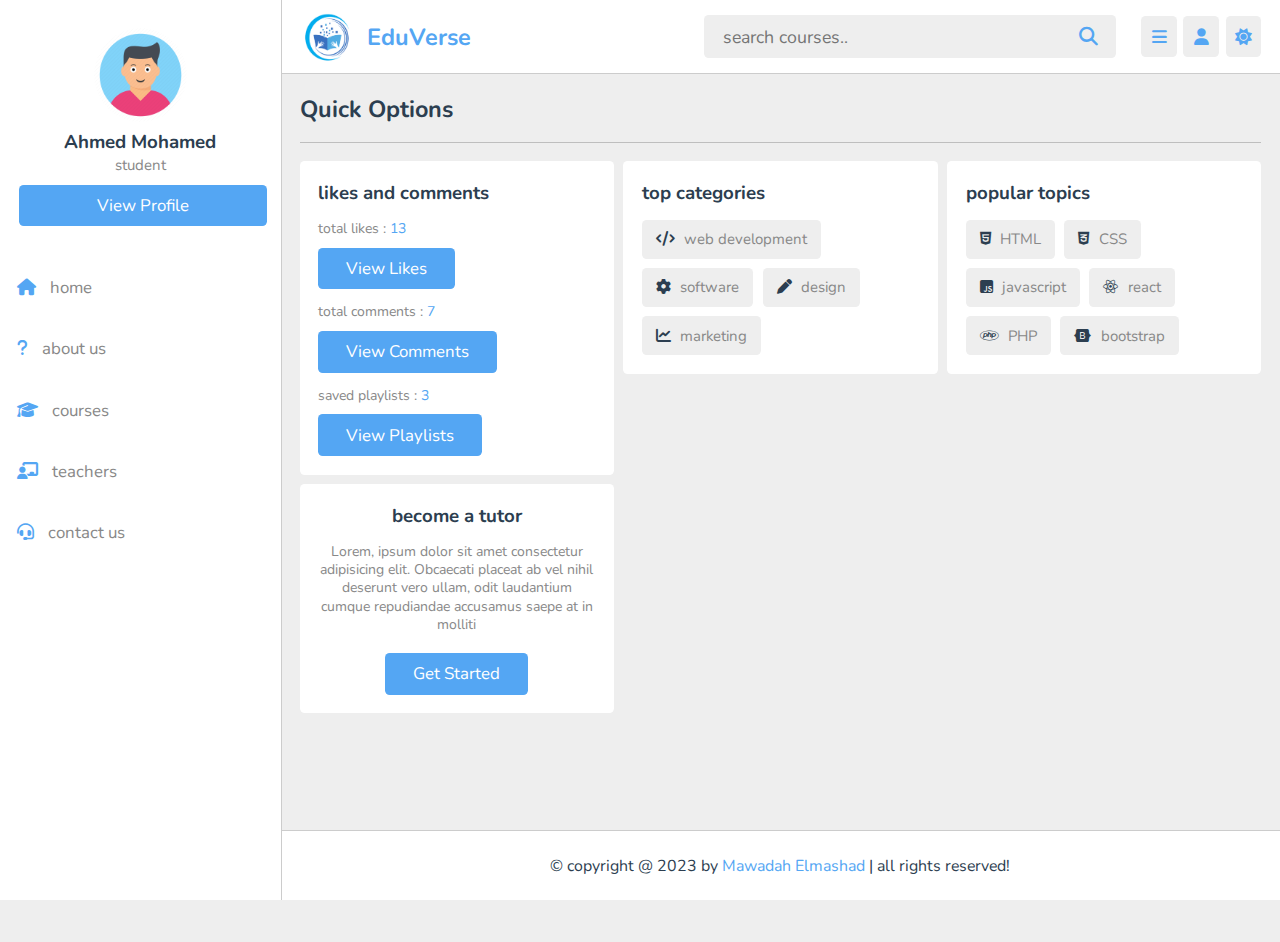
<file: index.html>
<!DOCTYPE html>
<html lang="en">
<head>
    <meta charset="UTF-8">
    <meta http-equiv="X-UA-Compatible" content="IE=edge">
    <meta name="viewport" content="width=device-width, initial-scale=1.0">
    <title>Home</title>
    <!-- font awesome cdn link  -->
    <link rel="stylesheet" href="https://cdnjs.cloudflare.com/ajax/libs/font-awesome/6.4.2/css/all.min.css">
    <!-- custom css file link  -->
    <link rel="stylesheet" href="css/style.css">
</head>
<body>
    <!-- start header  -->
    <header>
        <div class="flex">
            <a href="index.html" class="logo"><img src="images/Blue Modern Education Logo.png" alt="logo">EduVerse</a>
            <form action="" method="get" class="search-form">
                <input type="text" name="search_box" placeholder="search courses..">
                <button type="submit" class="fas fa-search" name="search-box"></button>
            </form>

            <div class="icons">
                <div id="menu-btn" class="fas fa-bars"></div>
                <div id="user-btn" class="fas fa-user"></div>
                <div id="search-btn" class="fas fa-search"></div>
                <div id="toggle-btn" class="fas fa-sun"></div>
            </div>
            <div class="profile">
                <img src="images/pic1.png" alt="">
                <h3>Ahmed Mohamed</h3>
                <span>student</span>
                <a href="profile.html" class="btn">View Profile</a>
                <div class="flex-btn">
                    <a href="login.html" class="option-btn">login</a>
                    <a href="register.html" class="option-btn">register</a>
                </div>
            </div>
        </div>
    </header> 
    <!-- end header  -->
    
    <!-- start sidebar -->
    <div class="side-bar">
        <div class="close-side-bar">
            <i class="fas fa-times"></i>
        </div>
        <div class="profile">
            <img src="images/pic1.png" alt="">
            <h3>Ahmed Mohamed</h3>
            <span>student</span>
            <a href="profile.html" class="btn">View Profile</a>
        </div>

        <nav class="navbar">
            <a href="home.html"><i class="fas fa-home"></i><span>home</span></a>
            <a href="about.html"><i class="fas fa-question"></i><span>about us</span></a>
            <a href="courses.html"><i class="fas fa-graduation-cap"></i><span>courses</span></a>
            <a href="teachers.html"><i class="fas fa-chalkboard-user"></i><span>teachers</span></a>
            <a href="contact.html"><i class="fas fa-headset"></i><span>contact us</span></a>
        </nav>
    </div>
    <!-- end sidebar -->

    <!-- start quick select  -->
    <section class="quick-select">
        <h1 class="heading">quick options</h1>
        <div class="box-container">
            <div class="box">
                <h3 class="title">likes and comments</h3>
                <p>total likes : <span>13</span></p>
                <a href="#" class="inline-btn">view likes</a>
                <p>total comments : <span>7</span></p>
                <a href="#" class="inline-btn">view comments</a>
                <p>saved playlists : <span>3</span></p>
                <a href="#" class="inline-btn">view playlists</a>
            </div>

            <div class="box">
                <h3 class="title">top categories</h3>
                <div class="flex">
                    <a href="#"><i class="fas fa-code"></i><span>web development</span></a>
                    <a href="#"><i class="fas fa-cog"></i><span>software</span></a>
                    <a href="#"><i class="fas fa-pen"></i><span>design</span></a>
                    <a href="#"><i class="fas fa-chart-line"></i><span>marketing</span></a>
                </div>
            </div>

            <div class="box">
                <h3 class="title">popular topics</h3>
                <div class="flex">
                    <a href="#"><i class="fa-brands fa-html5"></i><span>HTML</span></a>
                    <a href="#"><i class="fa-brands fa-css3-alt"></i><span>CSS</span></a>
                    <a href="#"><i class="fa-brands fa-square-js"></i><span>javascript</span></a>
                    <a href="#"><i class="fa-brands fa-react"></i><span>react</span></a>
                    <a href="#"><i class="fa-brands fa-php"></i><span>PHP</span></a>
                    <a href="#"><i class="fa-brands fa-bootstrap"></i><span>bootstrap</span></a>
                </div> 
            </div>

            <div class="box tutor">
                <h3 class="title">become a tutor</h3>
                <p>Lorem, ipsum dolor sit amet consectetur adipisicing elit. Obcaecati placeat ab vel nihil deserunt vero ullam, odit laudantium cumque repudiandae accusamus saepe at in molliti</p>
                <a href="register.html" class="inline-btn">get started</a>
        
            </div>
        </div>
    </section>
    <!-- end quick select  -->

    <!-- Start footer  -->

    <footer class="footer" style="margin-top: 15rem;">
        &copy; copyright @ 2023 by <span>Mawadah Elmashad</span> | all rights reserved!

    </footer>

    <!-- End footer  -->


    <!-- custom js file link  -->
    <script src="js/script.js"></script>
</body>
</html>
</file>
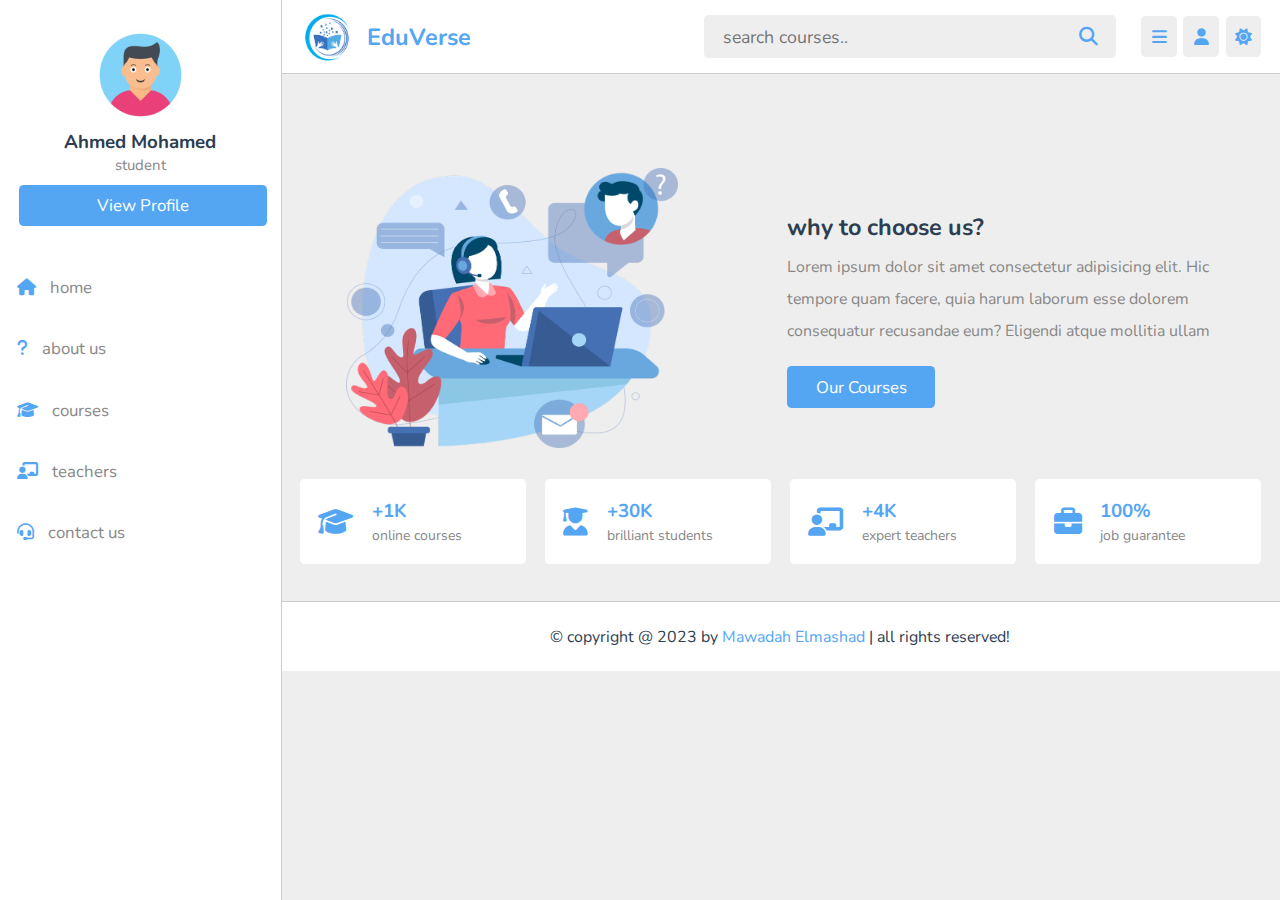
<file: about.html>
<!DOCTYPE html>
<html lang="en">
<head>
    <meta charset="UTF-8">
    <meta http-equiv="X-UA-Compatible" content="IE=edge">
    <meta name="viewport" content="width=device-width, initial-scale=1.0">
    <title>about</title>
    <!-- font awesome cdn link  -->
    <link rel="stylesheet" href="https://cdnjs.cloudflare.com/ajax/libs/font-awesome/6.4.2/css/all.min.css">
    <!-- custom css file link  -->
    <link rel="stylesheet" href="css/style.css">
</head>
<body>
    <!-- start header  -->
    <header>
        <div class="flex">
            <a href="index.html" class="logo"><img src="images/Blue Modern Education Logo.png" alt="logo">EduVerse</a>
            <form action="" method="get" class="search-form">
                <input type="text" name="search_box" placeholder="search courses..">
                <button type="submit" class="fas fa-search" name="search-box"></button>
            </form>

            <div class="icons">
                <div id="menu-btn" class="fas fa-bars"></div>
                <div id="user-btn" class="fas fa-user"></div>
                <div id="search-btn" class="fas fa-search"></div>
                <div id="toggle-btn" class="fas fa-sun"></div>
            </div>
            <div class="profile">
                <img src="images/pic1.png" alt="">
                <h3>Ahmed Mohamed</h3>
                <span>student</span>
                <a href="profile.html" class="btn">View Profile</a>
                <div class="flex-btn">
                    <a href="login.html" class="option-btn">login</a>
                    <a href="register.html" class="option-btn">register</a>
                </div>
            </div>
        </div>
    </header>
   
    <!-- end header  -->
    <!-- start sidebar -->
    <div class="side-bar">
        <div class="close-side-bar">
            <i class="fas fa-times"></i>
        </div>
        <div class="profile">
            <img src="images/pic1.png" alt="">
            <h3>Ahmed Mohamed</h3>
            <span>student</span>
            <a href="profile.html" class="btn">View Profile</a>
        </div>

        <nav class="navbar">
            <a href="index.html"><i class="fas fa-home"></i><span>home</span></a>
            <a href="about.html"><i class="fas fa-question"></i><span>about us</span></a>
            <a href="courses.html"><i class="fas fa-graduation-cap"></i><span>courses</span></a>
            <a href="teachers.html"><i class="fas fa-chalkboard-user"></i><span>teachers</span></a>
            <a href="contact.html"><i class="fas fa-headset"></i><span>contact us</span></a>
        </nav>
    </div>
    <!-- end sidebar -->

    <!-- start about  -->
    <section class="about">
        <div class="row">
            <div class="image">
                <img src="images/about.png" alt="">
            </div>
            <div class="content">
                <h3>why to choose us?</h3>
                <p>Lorem ipsum dolor sit amet consectetur adipisicing elit. Hic tempore quam facere, quia harum laborum esse dolorem consequatur recusandae eum? Eligendi atque mollitia ullam</p>
                <a href="courses.html" class="inline-btn">our courses</a>
            </div>
        </div>

        <div class="box-container">
            <div class="box">
                <i class="fas fa-graduation-cap"></i>
                <div>
                    <h3>+1K</h3>
            <span>online courses</span>
                </div>
            </div>

            <div class="box">
                <i class="fas fa-user-graduate"></i>
                <div>
                    <h3>+30K</h3>
            <span>brilliant students</span>
                </div>
            </div>

            <div class="box">
                <i class="fas fa-chalkboard-user"></i>
                <div>
                    <h3>+4K</h3>
            <span>expert teachers</span>
                </div>
            </div>

            <div class="box">
                <i class="fas fa-briefcase"></i>
                <div>
                    <h3>100%</h3>
            <span>job guarantee</span>
                </div>
            </div>
        </div>

    </section>
    <!-- end about  -->

    <!-- Start footer  -->

    <footer class="footer">
        &copy; copyright @ 2023 by <span>Mawadah Elmashad</span> | all rights reserved!

    </footer>

    <!-- End footer  -->


    <!-- custom js file link  -->
    <script src="js/script.js"></script>
</body>
</html>
</file>
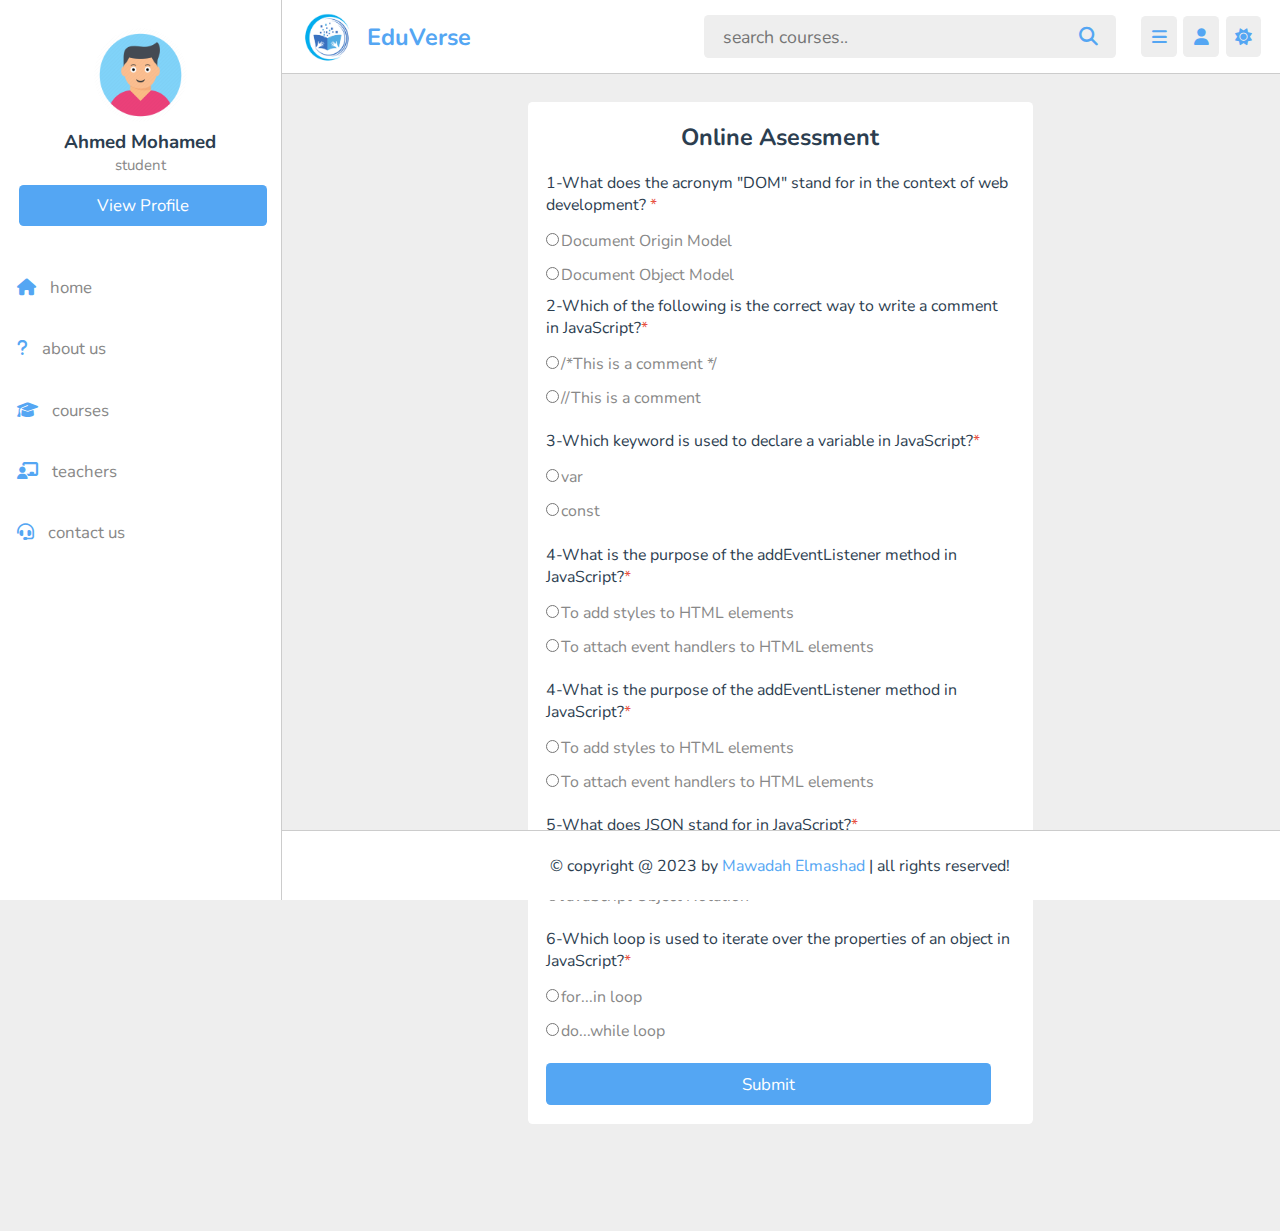
<file: asessment.html>
<!DOCTYPE html>
<html lang="en">
<head>
    <meta charset="UTF-8">
    <meta http-equiv="X-UA-Compatible" content="IE=edge">
    <meta name="viewport" content="width=device-width, initial-scale=1.0">
    <title>courses</title>
    <!-- font awesome cdn link  -->
    <link rel="stylesheet" href="https://cdnjs.cloudflare.com/ajax/libs/font-awesome/6.4.2/css/all.min.css">
    <!-- custom css file link  -->
    <link rel="stylesheet" href="css/style.css">
</head>
<body>
    <!-- start header  -->
    <header>
        <div class="flex">
            <a href="index.html" class="logo"><img src="images/Blue Modern Education Logo.png" alt="logo">EduVerse</a>
            <form action="" method="get" class="search-form">
                <input type="text" name="search_box" placeholder="search courses..">
                <button type="submit" class="fas fa-search" name="search-box"></button>
            </form>

            <div class="icons">
                <div id="menu-btn" class="fas fa-bars"></div>
                <div id="user-btn" class="fas fa-user"></div>
                <div id="search-btn" class="fas fa-search"></div>
                <div id="toggle-btn" class="fas fa-sun"></div>
            </div>
            <div class="profile">
                <img src="images/pic1.png" alt="">
                <h3>Ahmed Mohamed</h3>
                <span>student</span>
                <a href="profile.html" class="btn">View Profile</a>
                <div class="flex-btn">
                    <a href="login.html" class="option-btn">login</a>
                    <a href="register.html" class="option-btn">register</a>
                </div>
            </div>
        </div>
    </header>
   
    <!-- end header  -->
    <!-- start sidebar -->
    <div class="side-bar">
        <div class="close-side-bar">
            <i class="fas fa-times"></i>
        </div>
        <div class="profile">
            <img src="images/pic1.png" alt="">
            <h3>Ahmed Mohamed</h3>
            <span>student</span>
            <a href="profile.html" class="btn">View Profile</a>
        </div>

        <nav class="navbar">
            <a href="index.html"><i class="fas fa-home"></i><span>home</span></a>
            <a href="about.html"><i class="fas fa-question"></i><span>about us</span></a>
            <a href="courses.html"><i class="fas fa-graduation-cap"></i><span>courses</span></a>
            <a href="teachers.html"><i class="fas fa-chalkboard-user"></i><span>teachers</span></a>
            <a href="contact.html"><i class="fas fa-headset"></i><span>contact us</span></a>
        </nav>
    </div>
    <!-- end sidebar -->
  <section class="form-container">
    <div class="assesment">
        <form action="" method="post" enctype="multipart/form-data">  
            <h3>online asessment</h3>
            <ul>
                <li>     
                    <p>1-What does the acronym "DOM" stand for in the context of web development? <span>*</span></p>
                    <input type="radio" id="a" name="answer" value="answer">
                    <label for="a">Document Origin Model</label><br><br>
                    <input type="radio" id="b" name="answer" value="answer">
                    <label for="b">Document Object Model</label>
                </li>

                <li>
                    <p>2-Which of the following is the correct way to write a comment in JavaScript?<span>*</span></p>
                    <input type="radio" id="a2" name="answer2" value="answer2">
                    <label for="a2">/*This is a comment */</label><br><br>
                    <input type="radio" id="b2" name="answer2" value="answer2">
                    <label for="b2"> //This is a comment</label><br><br>
                </li>

                <li>
                    <p>3-Which keyword is used to declare a variable in JavaScript?<span>*</span></p>
                    <input type="radio" id="a3" name="answer3" value="answer3">
                    <label for="a3">var</label><br><br>
                    <input type="radio" id="b3" name="answer3" value="answer3">
                    <label for="b3">const</label><br><br>
                </li>

                <li>
                    <p>4-What is the purpose of the addEventListener method in JavaScript?<span>*</span></p>
                    <input type="radio" id="a4" name="answer4" value="answer4">
                    <label for="a4">To add styles to HTML elements</label><br><br>
                    <input type="radio" id="b4" name="answer4" value="answer4">
                    <label for="b4">To attach event handlers to HTML elements</label><br><br>
                </li>
 
                <li>
                    <p>4-What is the purpose of the addEventListener method in JavaScript?<span>*</span></p>
                    <input type="radio" id="a4" name="answer4" value="answer4">
                    <label for="a4">To add styles to HTML elements</label><br><br>
                    <input type="radio" id="b4" name="answer4" value="answer4">
                    <label for="b4">To attach event handlers to HTML elements</label><br><br>
                </li>

                <li>
                    <p>5-What does JSON stand for in JavaScript?<span>*</span></p>
                    <input type="radio" id="a5" name="answer5" value="answer5">
                    <label for="a5">JavaScript Output Notation</label><br><br>
                    <input type="radio" id="b5" name="answer5" value="answer5">
                    <label for="b5">JavaScript Object Notation</label><br><br>
                </li>

                <li>
                    <p>6-Which loop is used to iterate over the properties of an object in JavaScript?<span>*</span></p>
                    <input type="radio" id="a6" name="answer6" value="answer6">
                    <label for="a6">for...in loop</label><br><br>
                    <input type="radio" id="b6" name="answer6" value="answer6">
                    <label for="b6">do...while loop</label><br><br>
                </li>

            </ul>
            <div class="center-btn">
            <input type="submit" name="submit" value="submit" class="inline-btn" id="register-btn">
            </div>
        </form>
    </div>
</section>

        <!-- Start footer  -->

        <footer class="footer">
        &copy; copyright @ 2023 by <span>Mawadah Elmashad</span> | all rights reserved!
        </footer>

    <!-- End footer  -->

    <!-- custom js file link  -->
    <script src="js/script.js"></script>
</body>
</html>
</file>
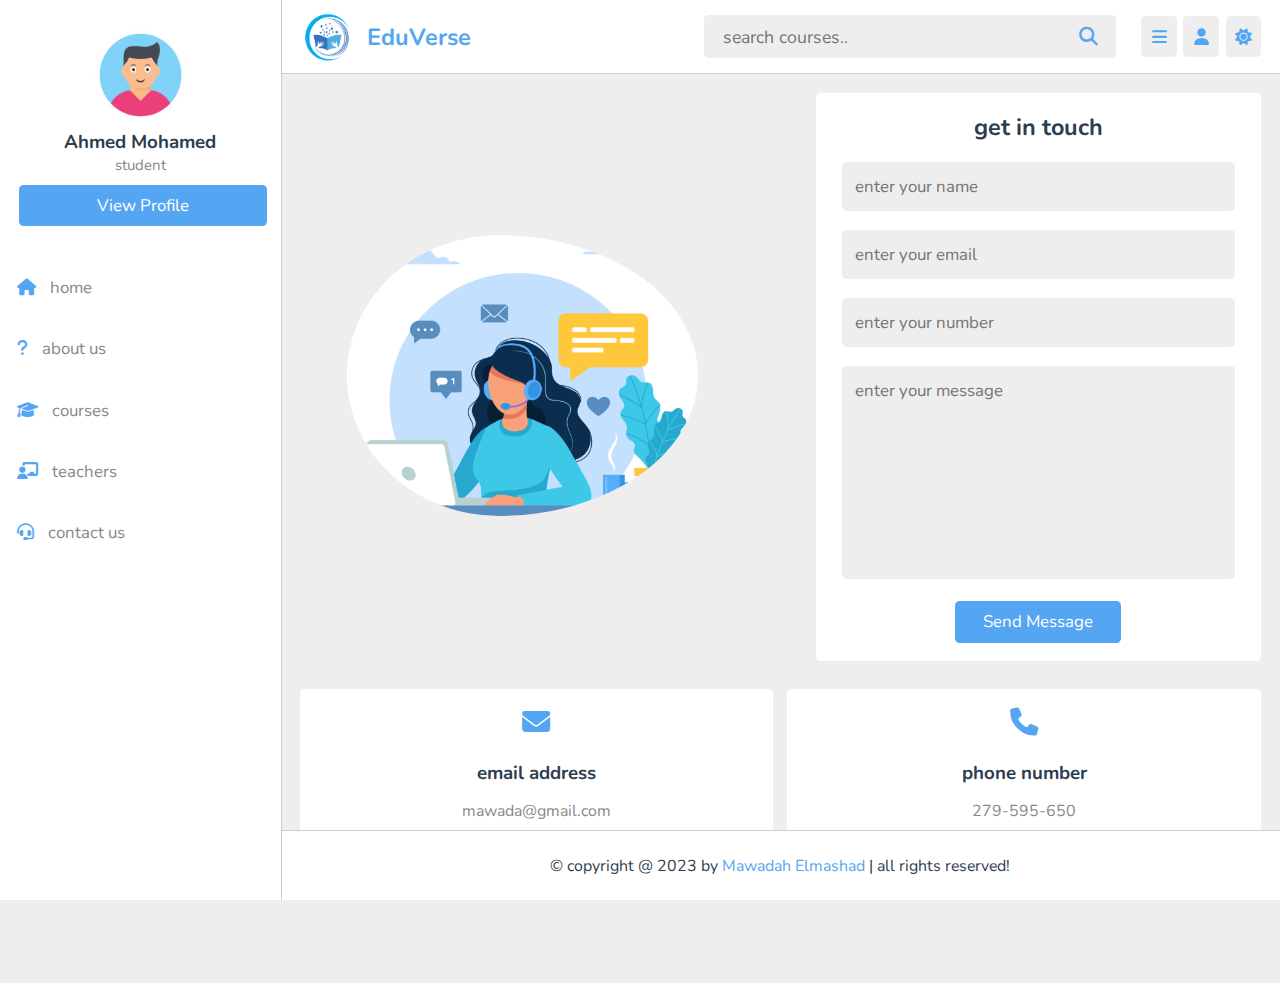
<file: contact.html>
<!DOCTYPE html>
<html lang="en">
    <head>
        <meta charset="UTF-8">
        <meta http-equiv="X-UA-Compatible" content="IE=edge">
        <meta name="viewport" content="width=device-width, initial-scale=1.0">
        <title>contact</title>
        <!-- font awesome cdn link  -->
        <link rel="stylesheet" href="https://cdnjs.cloudflare.com/ajax/libs/font-awesome/6.4.2/css/all.min.css">
        <!-- custom css file link  -->
        <link rel="stylesheet" href="css/style.css">
    </head>
    <body>
    <!-- start header  -->
    <header>
        <div class="flex">
            <a href="index.html" class="logo"><img src="images/Blue Modern Education Logo.png" alt="logo">EduVerse</a>
            <form action="" method="get" class="search-form">
                <input type="text" name="search_box" placeholder="search courses..">
                <button type="submit" class="fas fa-search" name="search-box"></button>
            </form>

            <div class="icons">
                <div id="menu-btn" class="fas fa-bars"></div>
                <div id="user-btn" class="fas fa-user"></div>
                <div id="search-btn" class="fas fa-search"></div>
                <div id="toggle-btn" class="fas fa-sun"></div>
            </div>
            <div class="profile">
                <img src="images/pic1.png" alt="">
                <h3>Ahmed Mohamed</h3>
                <span>student</span>
                <a href="profile.html" class="btn">View Profile</a>
                <div class="flex-btn">
                    <a href="login.html" class="option-btn">login</a>
                    <a href="register.html" class="option-btn">register</a>
                </div>
            </div>
        </div>
    </header>
   
    <!-- end header  -->
    <!-- start sidebar -->
    <div class="side-bar">
        <div class="close-side-bar">
            <i class="fas fa-times"></i>
        </div>
        <div class="profile">
            <img src="images/pic1.png" alt="">
            <h3>Ahmed Mohamed</h3>
            <span>student</span>
            <a href="profile.html" class="btn">View Profile</a>
        </div>

        <nav class="navbar">
            <a href="index.html"><i class="fas fa-home"></i><span>home</span></a>
            <a href="about.html"><i class="fas fa-question"></i><span>about us</span></a>
            <a href="courses.html"><i class="fas fa-graduation-cap"></i><span>courses</span></a>
            <a href="teachers.html"><i class="fas fa-chalkboard-user"></i><span>teachers</span></a>
            <a href="contact.html"><i class="fas fa-headset"></i><span>contact us</span></a>
        </nav>
    </div>
    <!-- end sidebar -->

    <!-- start contact  -->

    <section class="contact">
        <div class="row">
            <div class="image">
                <img src="images/contact (2).png" alt="">
            </div>
            <form action="" method="post">
                <h3>get in touch</h3>
                <input type="text" placeholder="enter your name" required maxlength="100" name="name" class="box">
                <input type="email" placeholder="enter your email" required maxlength="100" name="email" class="box">
                <input type="number" placeholder="enter your number" required maxlength="100" name="number" class="box">
                <textarea name="msg" class="box" placeholder="enter your message" required cols="30" rows="10"></textarea>
                <input type="submit" value="send message" class="inline-btn" name="submit">

            </form>
        </div>
        <div class="box-container">
            <div class="box">
                <i class="fas fa-envelope"></i>
                <h3>email address</h3>
                <a href="mailto:mawada@gmail.com">mawada@gmail.com</a>
                <a href="mailto:admin@gmail.com">admin@gmail.com</a>

            </div>

            <div class="box">
                <i class="fas fa-phone"></i>
                <h3>phone number</h3>
                <a href="tel:279595650">279-595-650</a>
                <a href="tel:2759096059">275-909-605</a>
            </div>
        </div>

    </section>
    <!-- end contact  -->

    <!-- Start footer  -->

    <footer class="footer">
        &copy; copyright @ 2023 by <span>Mawadah Elmashad</span> | all rights reserved!

    </footer>

    <!-- End footer  -->


    <!-- custom js file link  -->
    <script src="js/script.js"></script>
    </body>
</html>
</file>
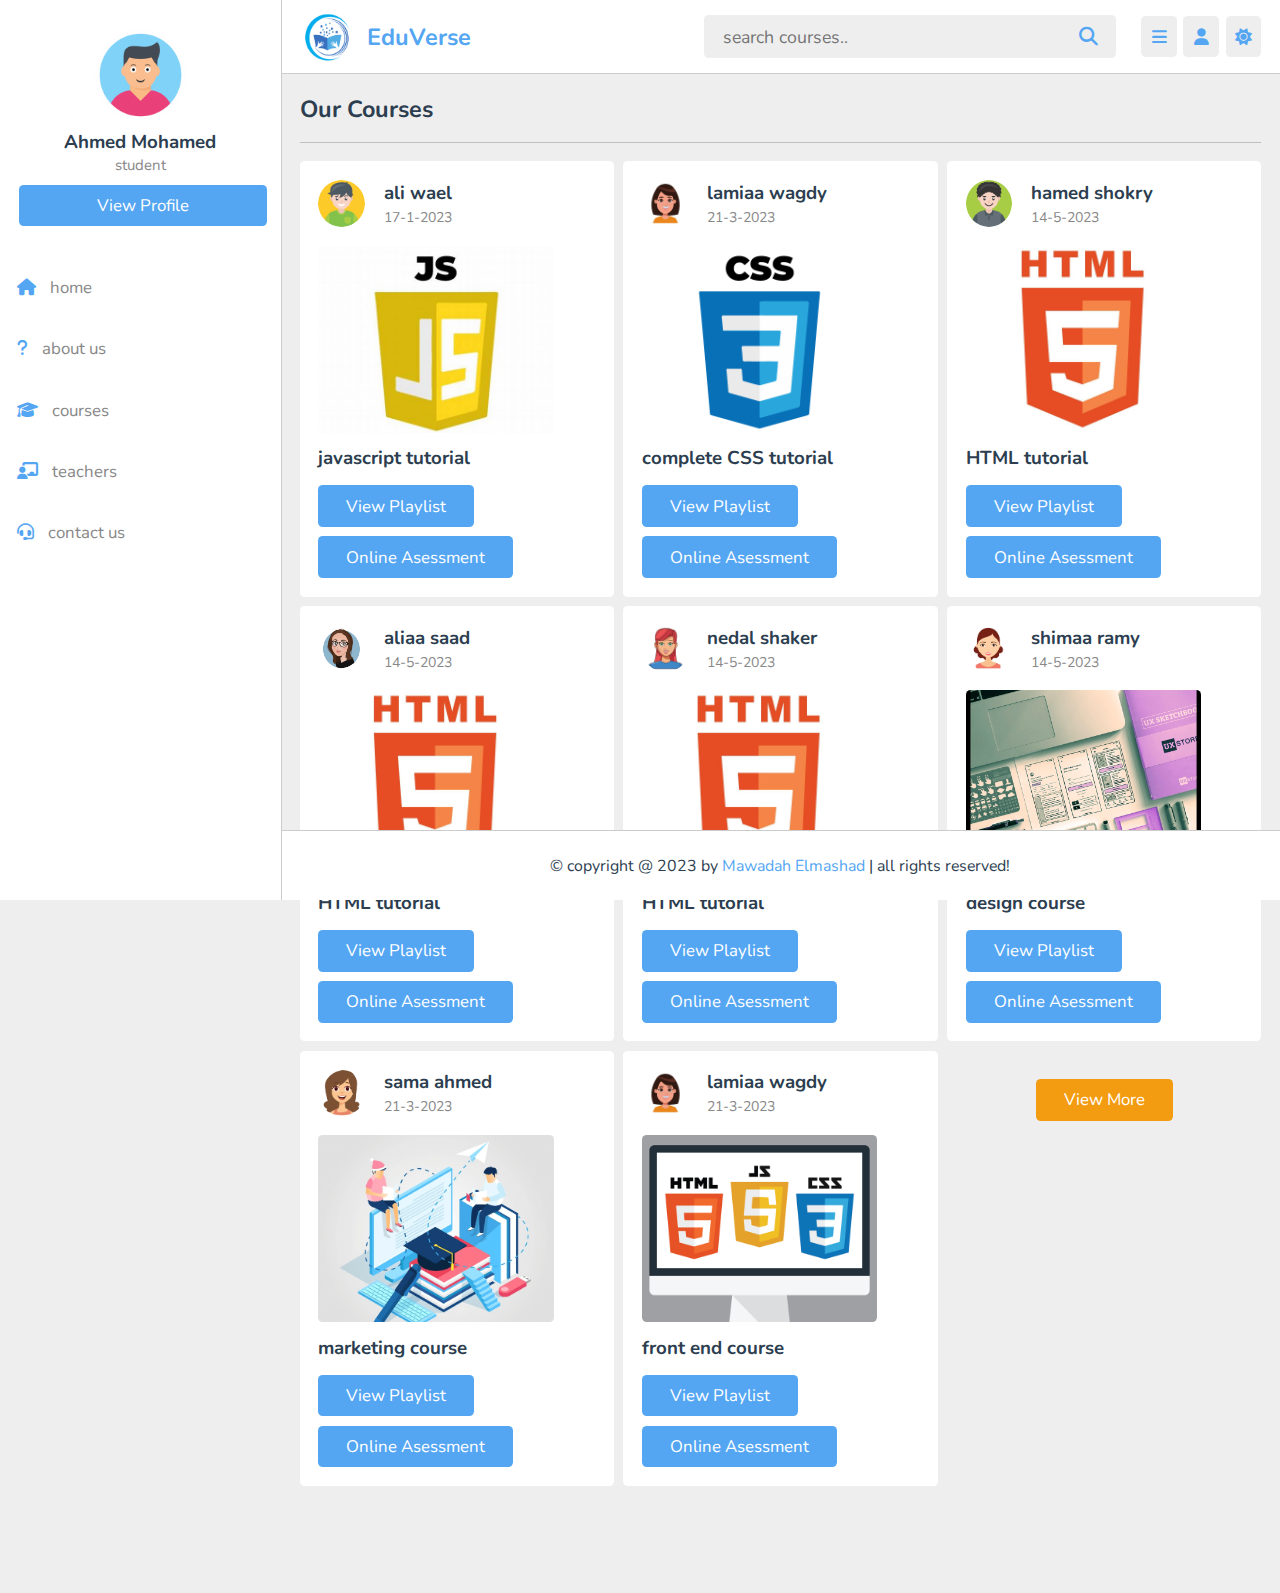
<file: courses.html>
<!DOCTYPE html>
<html lang="en">
<head>
    <meta charset="UTF-8">
    <meta http-equiv="X-UA-Compatible" content="IE=edge">
    <meta name="viewport" content="width=device-width, initial-scale=1.0">
    <title>courses</title>
    <!-- font awesome cdn link  -->
    <link rel="stylesheet" href="https://cdnjs.cloudflare.com/ajax/libs/font-awesome/6.4.2/css/all.min.css">
    <!-- custom css file link  -->
    <link rel="stylesheet" href="css/style.css">
</head>
<body>
    <!-- start header  -->
    <header>
        <div class="flex">
            <a href="index.html" class="logo"><img src="images/Blue Modern Education Logo.png" alt="logo">EduVerse</a>
            <form action="" method="get" class="search-form">
                <input type="text" name="search_box" placeholder="search courses..">
                <button type="submit" class="fas fa-search" name="search-box"></button>
            </form>

            <div class="icons">
                <div id="menu-btn" class="fas fa-bars"></div>
                <div id="user-btn" class="fas fa-user"></div>
                <div id="search-btn" class="fas fa-search"></div>
                <div id="toggle-btn" class="fas fa-sun"></div>
            </div>
            <div class="profile">
                <img src="images/pic1.png" alt="">
                <h3>Ahmed Mohamed</h3>
                <span>student</span>
                <a href="profile.html" class="btn">View Profile</a>
                <div class="flex-btn">
                    <a href="login.html" class="option-btn">login</a>
                    <a href="register.html" class="option-btn">register</a>
                </div>
            </div>
        </div>
    </header>
   
    <!-- end header  -->
    <!-- start sidebar -->
    <div class="side-bar">
        <div class="close-side-bar">
            <i class="fas fa-times"></i>
        </div>
        <div class="profile">
            <img src="images/pic1.png" alt="">
            <h3>Ahmed Mohamed</h3>
            <span>student</span>
            <a href="profile.html" class="btn">View Profile</a>
        </div>

        <nav class="navbar">
            <a href="index.html"><i class="fas fa-home"></i><span>home</span></a>
            <a href="about.html"><i class="fas fa-question"></i><span>about us</span></a>
            <a href="courses.html"><i class="fas fa-graduation-cap"></i><span>courses</span></a>
            <a href="teachers.html"><i class="fas fa-chalkboard-user"></i><span>teachers</span></a>
            <a href="contact.html"><i class="fas fa-headset"></i><span>contact us</span></a>
        </nav>
    </div>
    <!-- end sidebar -->

    <!-- start courses  -->
    <section class="courses" id="courses">
        <h1 class="heading">our courses</h1>
        <div class="box-container">
            <div class="box">
                <div class="tutor">
                    <img src="images/pic2.png" alt="">
                    <div>
                        <h3>ali wael</h3>
                        <span>17-1-2023</span>
                    </div>
                </div>
            <img src="images/js.jpg" class="thumb" alt="">
            <h3 class="title">javascript tutorial</h3>
            <a href="playlist.html" class="inline-btn">view playlist</a>
            <a href="asessment.html" class="inline-btn">online asessment</a>

            </div>

            <div class="box">
                    <div class="tutor">
                        <img src="images/pic5.jpg" alt="">
                        <div>
                            <h3>lamiaa wagdy</h3>
                            <span>21-3-2023</span>
                        </div>
                    </div>
                <img src="images/css.png" class="thumb" alt="">
                <h3 class="title">complete CSS tutorial</h3>
                <a href="playlist.html" class="inline-btn">view playlist</a>
                <a href="#"class="inline-btn">online asessment</a>

            </div>

            <div class="box">
                <div class="tutor">
                    <img src="images/pic3.png" alt="">
                    <div>
                    <h3>hamed shokry</h3>
                    <span>14-5-2023</span>
                    </div>
                </div>

                    <img src="images/html.jpg" alt=""  class="thumb">
                    <h3 class="title">HTML tutorial</h3>
                    <a href="playlist.html" class="inline-btn">view playlist</a>
                    <a href="#"class="inline-btn">online asessment</a>

            </div>


            <div class="box">
                <div class="tutor">
                    <img src="images/pic4.jpg" alt="">
                    <div>
                    <h3>aliaa saad</h3>
                    <span>14-5-2023</span>
                    </div>
                </div>
                    <img src="images/html.jpg" alt=""  class="thumb">
                    <h3 class="title">HTML tutorial</h3>
                    <a href="playlist.html" class="inline-btn">view playlist</a>
                    <a href="#"class="inline-btn">online asessment</a>

            </div>


            <div class="box">
                <div class="tutor">
                    <img src="images/pic6.webp" alt="">
                    <div>
                    <h3>nedal shaker</h3>
                    <span>14-5-2023</span>
                    </div>
                </div>

                <img src="images/html.jpg" alt="" class="thumb">
                <h3 class="title">HTML tutorial</h3>
                <a href="playlist.html" class="inline-btn">view playlist</a>
                <a href="#"class="inline-btn">online asessment</a>

            </div>


            <div class="box">
                <div class="tutor">
                    <img src="images/pic8.jpg" alt="">
                    <div>
                    <h3>shimaa ramy</h3>
                    <span>14-5-2023</span>
                    </div>
                </div>

                <img src="images/design.jpg" alt="" class="thumb">
                <h3 class="title">design course</h3>
                <a href="playlist.html" class="inline-btn">view playlist</a>
                <a href="#"class="inline-btn">online asessment</a>

            </div>

            <div class="box">
                <div class="tutor">
                    <img src="images/pic9.jpg" alt="">
                    <div>
                    <h3>sama ahmed</h3>
                    <span>21-3-2023</span>
                    </div>
                </div>

                <img src="images/marketing.webp" class="thumb" alt="">
                <h3 class="title">marketing course</h3>
                <a href="playlist.html" class="inline-btn">view playlist</a>
                <a href="#"class="inline-btn">online asessment</a>

            </div>

            <div class="box">
                <div class="tutor">
                    <img src="images/pic5.jpg" alt="">
                    <div>
                    <h3>lamiaa wagdy</h3>
                    <span>21-3-2023</span>
                    </div>
                </div>

                <img src="images/front end.png" class="thumb" alt="">
                <h3 class="title">front end course</h3>
                <a href="playlist.html" class="inline-btn">view playlist</a>
                <a href="#"class="inline-btn">online asessment</a>

            </div>

            <div class="more-btn">
                <a href="courses.html" class="inline-option-btn">view more</a>
            </div>
    </section>

    <!-- end courses  -->

    <!-- Start footer  -->

    <footer class="footer">
        &copy; copyright @ 2023 by <span>Mawadah Elmashad</span> | all rights reserved!
    </footer>

    <!-- End footer  -->

    <!-- custom js file link  -->
    <script src="js/script.js"></script>
</body>
</html>
</file>
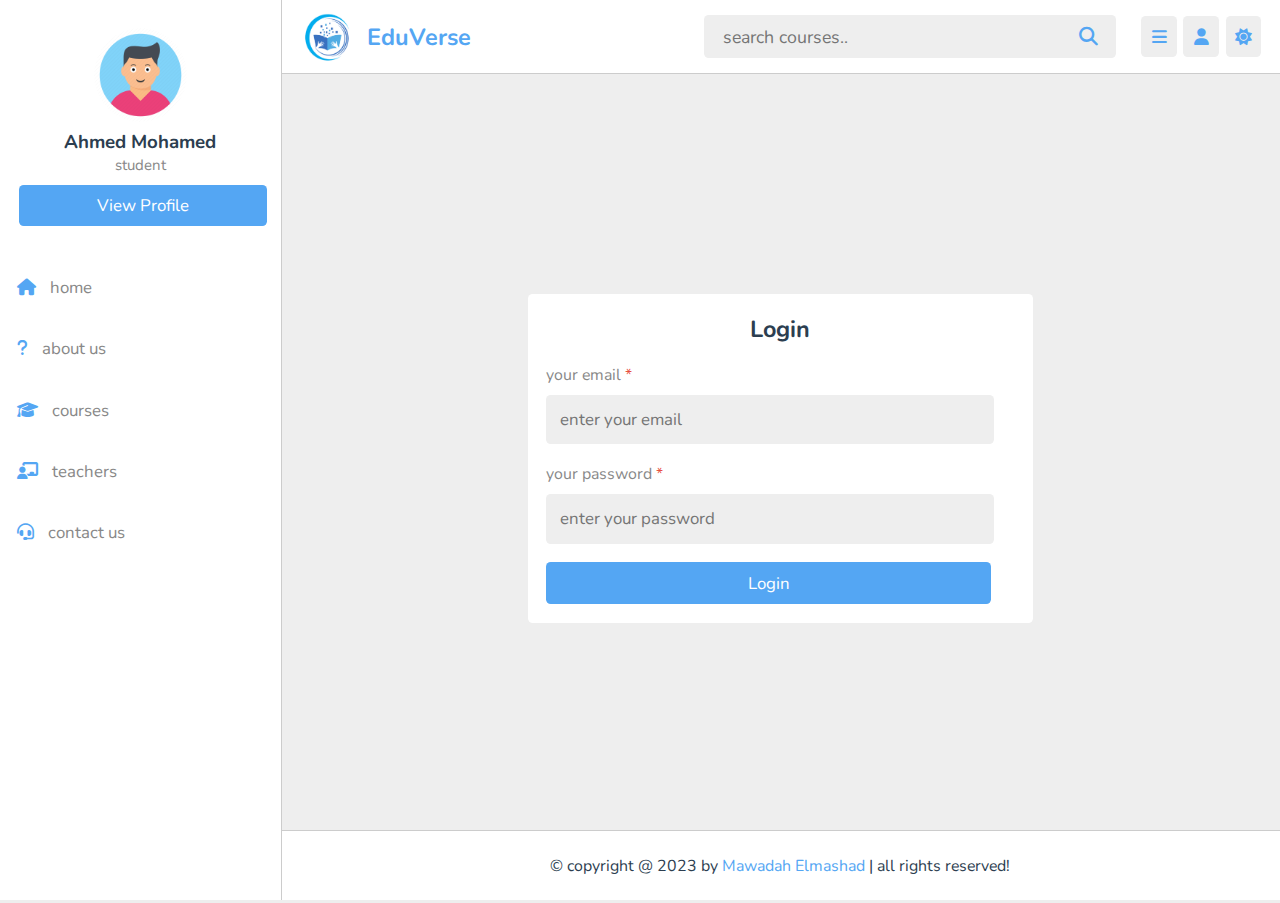
<file: login.html>
<!DOCTYPE html>
<html lang="en">
    <head>
        <meta charset="UTF-8">
        <meta http-equiv="X-UA-Compatible" content="IE=edge">
        <meta name="viewport" content="width=device-width, initial-scale=1.0">
        <title>login</title>
        <!-- font awesome cdn link  -->
        <link rel="stylesheet" href="https://cdnjs.cloudflare.com/ajax/libs/font-awesome/6.4.2/css/all.min.css">
        <!-- custom css file link  -->
        <link rel="stylesheet" href="css/style.css">
    </head>
    <body>
    <!-- start header  -->
    <header>
        <div class="flex">
            <a href="index.html" class="logo"><img src="images/Blue Modern Education Logo.png" alt="logo">EduVerse</a>
            <form action="" method="get" class="search-form">
                <input type="text" name="search_box" placeholder="search courses..">
                <button type="submit" class="fas fa-search" name="search-box"></button>
            </form>

            <div class="icons">
                <div id="menu-btn" class="fas fa-bars"></div>
                <div id="user-btn" class="fas fa-user"></div>
                <div id="search-btn" class="fas fa-search"></div>
                <div id="toggle-btn" class="fas fa-sun"></div>
            </div>
            <div class="profile">
                <img src="images/pic1.png" alt="">
                <h3>Ahmed Mohamed</h3>
                <span>student</span>
                <a href="profile.html" class="btn">View Profile</a>
                <div class="flex-btn">
                    <a href="login.html" class="option-btn">login</a>
                    <a href="register.html" class="option-btn">register</a>
                </div>
            </div>
        </div>
    </header>
   
    <!-- end header  -->
    <!-- start sidebar -->
    <div class="side-bar">
        <div class="close-side-bar">
            <i class="fas fa-times"></i>
        </div>
        <div class="profile">
            <img src="images/pic1.png" alt="">
            <h3>Ahmed Mohamed</h3>
            <span>student</span>
            <a href="profile.html" class="btn">View Profile</a>
        </div>

        <nav class="navbar">
            <a href="index.html"><i class="fas fa-home"></i><span>home</span></a>
            <a href="about.html"><i class="fas fa-question"></i><span>about us</span></a>
            <a href="courses.html"><i class="fas fa-graduation-cap"></i><span>courses</span></a>
            <a href="teachers.html"><i class="fas fa-chalkboard-user"></i><span>teachers</span></a>
            <a href="contact.html"><i class="fas fa-headset"></i><span>contact us</span></a>
        </nav>
    </div>
    <!-- end sidebar -->

    <!-- start login  -->
    <div class="form-container">
        <form action="" method="post">
            <h3>login</h3>
            <p>your email <span>*</span></p>
            <input type="email" name="email" placeholder="enter your email" maxlength="100"required  class="box">
            <p>your password <span>*</span></p>
            <input type="password" name="pass" placeholder="enter your password" maxlength="50" required  class="box">
            <input type="submit" name="submit" value="login" class="inline-btn" id="register-btn">
        </form>
    </div>

    <!-- end login  -->

    <!-- Start footer  -->

    <footer class="footer">
        &copy; copyright @ 2023 by <span>Mawadah Elmashad</span> | all rights reserved!

    </footer>

    <!-- End footer  -->


    <!-- custom js file link  -->
    <script src="js/script.js"></script>
    </body>
</html>
</file>
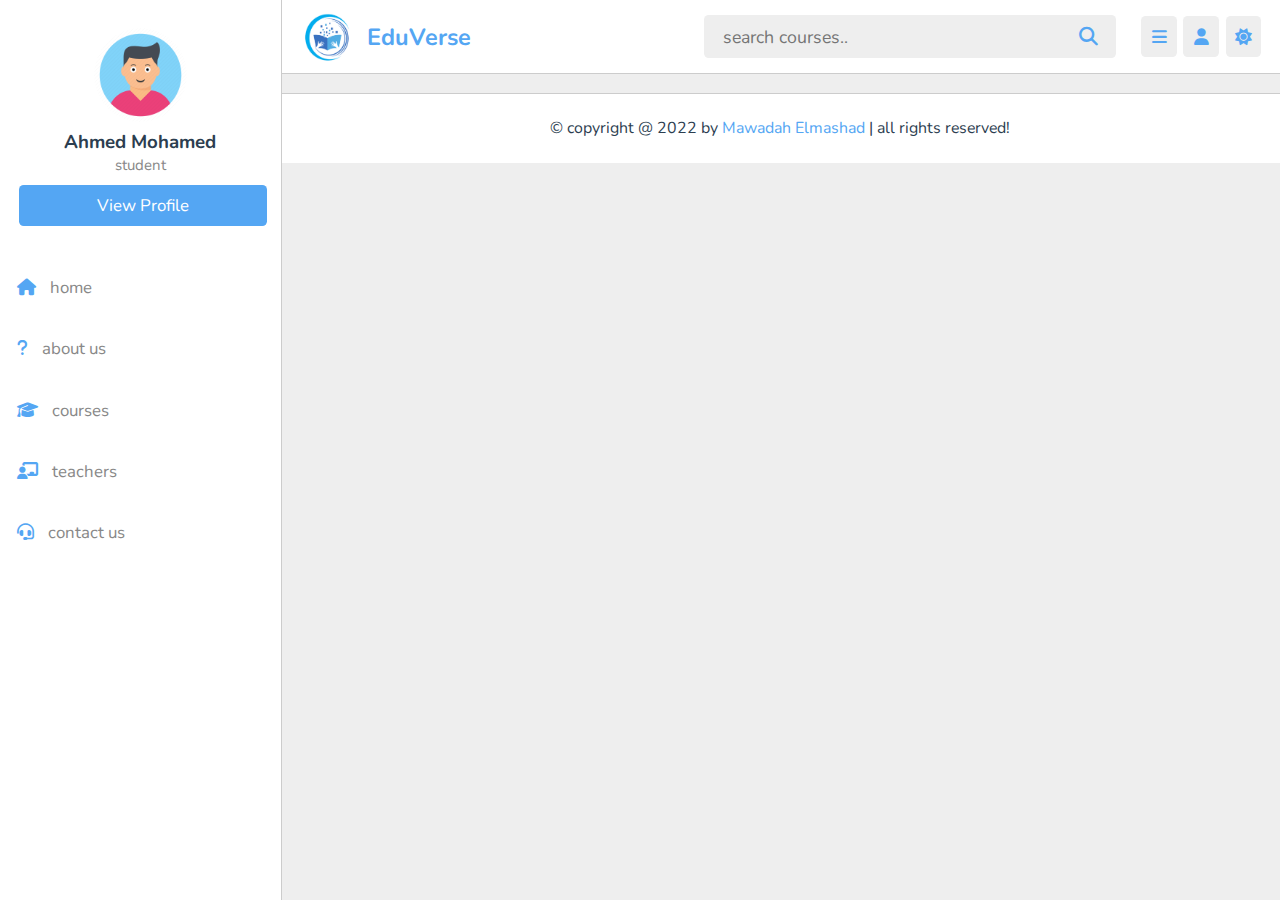
<file: playlist.html>
<!DOCTYPE html>
<html lang="en">
<head>
    <meta charset="UTF-8">
    <meta http-equiv="X-UA-Compatible" content="IE=edge">
    <meta name="viewport" content="width=device-width, initial-scale=1.0">
    <title>playlist</title>
    <!-- font awesome cdn link  -->
    <link rel="stylesheet" href="https://cdnjs.cloudflare.com/ajax/libs/font-awesome/6.4.2/css/all.min.css">
    <!-- custom css file link  -->
    <link rel="stylesheet" href="css/style.css">
</head>
<body>
    <!-- start header  -->
    <header>
        <div class="flex">
            <a href="home.html" class="logo"><img src="images/Blue Modern Education Logo.png" alt="logo">EduVerse</a>
            <form action="" method="get" class="search-form">
                <input type="text" name="search_box" placeholder="search courses..">
                <button type="submit" class="fas fa-search" name="search-box"></button>
            </form>

            <div class="icons">
                <div id="menu-btn" class="fas fa-bars"></div>
                <div id="user-btn" class="fas fa-user"></div>
                <div id="search-btn" class="fas fa-search"></div>
                <div id="toggle-btn" class="fas fa-sun"></div>
            </div>
            <div class="profile">
                <img src="images/pic1.png" alt="">
                <h3>Ahmed Mohamed</h3>
                <span>student</span>
                <a href="profile.html" class="btn">View Profile</a>
                <div class="flex-btn">
                    <a href="login.html" class="option-btn">login</a>
                    <a href="register.html" class="option-btn">register</a>
                </div>
            </div>
        </div>
    </header>
   
    <!-- end header  -->
    <!-- start sidebar -->
    <div class="side-bar">
        <div class="close-side-bar">
            <i class="fas fa-times"></i>
        </div>
        <div class="profile">
            <img src="images/pic1.png" alt="">
            <h3>Ahmed Mohamed</h3>
            <span>student</span>
            <a href="profile.html" class="btn">View Profile</a>
        </div>

        <nav class="navbar">
            <a href="home.html"><i class="fas fa-home"></i><span>home</span></a>
            <a href="about.html"><i class="fas fa-question"></i><span>about us</span></a>
            <a href="courses.html"><i class="fas fa-graduation-cap"></i><span>courses</span></a>
            <a href="teachers.html"><i class="fas fa-chalkboard-user"></i><span>teachers</span></a>
            <a href="contact.html"><i class="fas fa-headset"></i><span>contact us</span></a>
        </nav>
    </div>
    <!-- end sidebar -->























    <!-- Start footer  -->

    <footer class="footer">
        &copy; copyright @ 2022 by <span>Mawadah Elmashad</span> | all rights reserved!

    </footer>

    <!-- End footer  -->


    <!-- custom js file link  -->
    <script src="js/script.js"></script>
</body>
</html>
</file>
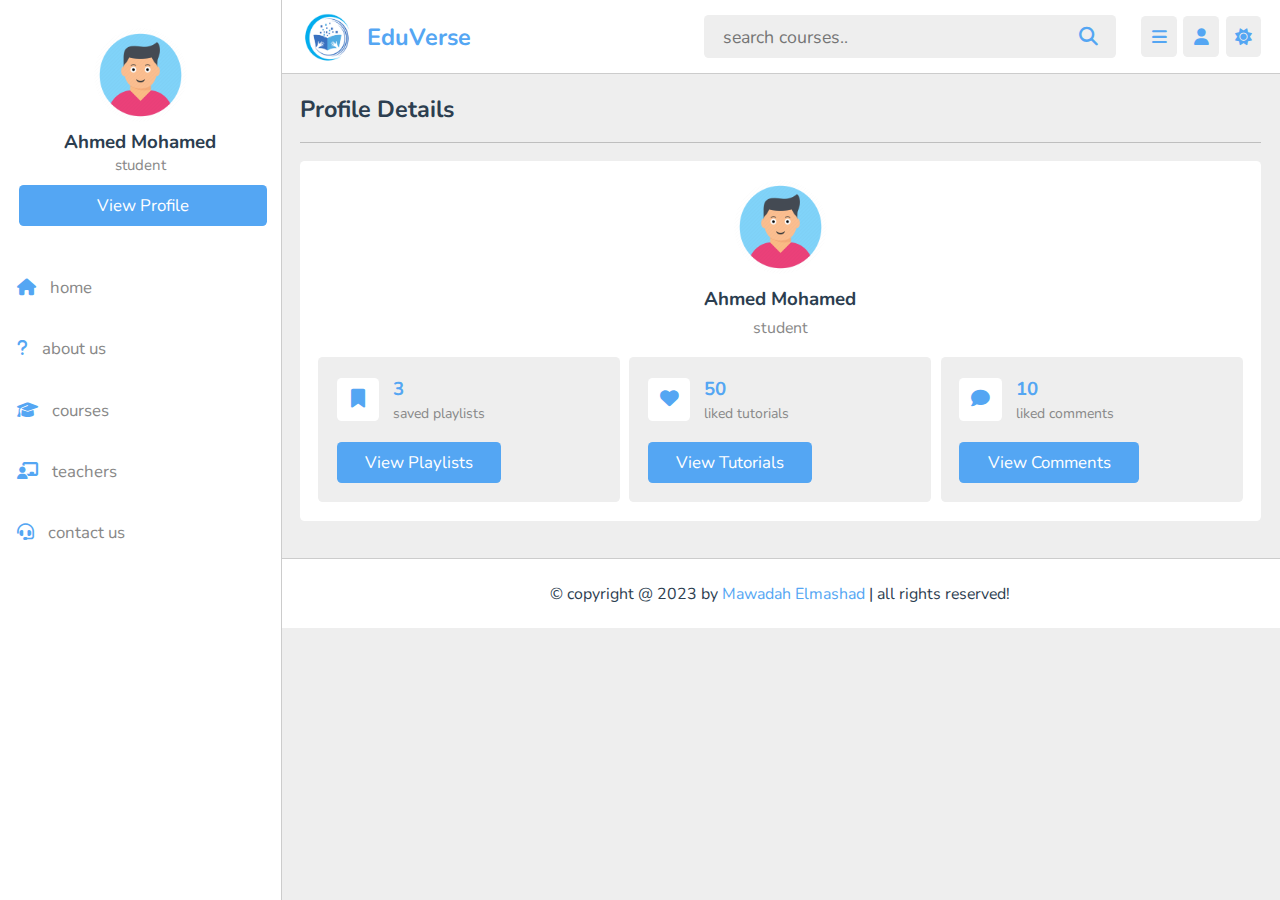
<file: profile.html>
<!DOCTYPE html>
<html lang="en">
    <head>
        <meta charset="UTF-8">
        <meta http-equiv="X-UA-Compatible" content="IE=edge">
        <meta name="viewport" content="width=device-width, initial-scale=1.0">
        <title>profile</title>
        <!-- font awesome cdn link  -->
        <link rel="stylesheet" href="https://cdnjs.cloudflare.com/ajax/libs/font-awesome/6.4.2/css/all.min.css">
        <!-- custom css file link  -->
        <link rel="stylesheet" href="css/style.css">
    </head>
    <body>
    <!-- start header  -->
    <header>
        <div class="flex">
            <a href="index.html" class="logo"><img src="images/Blue Modern Education Logo.png" alt="logo">EduVerse</a>
            <form action="" method="get" class="search-form">
                <input type="text" name="search_box" placeholder="search courses..">
                <button type="submit" class="fas fa-search" name="search-box"></button>
            </form>

            <div class="icons">
                <div id="menu-btn" class="fas fa-bars"></div>
                <div id="user-btn" class="fas fa-user"></div>
                <div id="search-btn" class="fas fa-search"></div>
                <div id="toggle-btn" class="fas fa-sun"></div>
            </div>
            <div class="profile">
                <img src="images/pic1.png" alt="">
                <h3>Ahmed Mohamed</h3>
                <span>student</span>
                <a href="profile.html" class="btn">View Profile</a>
                <div class="flex-btn">
                    <a href="login.html" class="option-btn">login</a>
                    <a href="register.html" class="option-btn">register</a>
                </div>
            </div>
        </div>
    </header>
    <!-- end header  -->

    <!-- start sidebar -->
    <div class="side-bar">
        <div class="close-side-bar">
            <i class="fas fa-times"></i>
        </div>
        <div class="profile">
            <img src="images/pic1.png" alt="">
            <h3>Ahmed Mohamed</h3>
            <span>student</span>
            <a href="profile.html" class="btn">View Profile</a>
        </div>

        <nav class="navbar">
            <a href="index.html"><i class="fas fa-home"></i><span>home</span></a>
            <a href="about.html"><i class="fas fa-question"></i><span>about us</span></a>
            <a href="courses.html"><i class="fas fa-graduation-cap"></i><span>courses</span></a>
            <a href="teachers.html"><i class="fas fa-chalkboard-user"></i><span>teachers</span></a>
            <a href="contact.html"><i class="fas fa-headset"></i><span>contact us</span></a>
        </nav>
    </div>
    <!-- end sidebar -->

    <!-- start profile  -->
    <section class="profile">
        <h1 class="heading">profile details</h1>
        <div class="details">
            <div class="user">
                <img src="images/pic1.png">
                <h3>Ahmed Mohamed</h3>
                <p>student</p>
                
            </div>

            <div class="box-container">
                <div class="box">
                    <div class="flex">
                    <i class="fas fa-bookmark"></i>
                    <div>
                        <h3>3</h3>
                        <span>saved playlists</span>
                    </div>
                </div>
                <a href="#" class="inline-btn">view playlists</a>
            </div>
            <div class="box">
                <div class="flex">
                <i class="fas fa-heart"></i>
                <div>
                    <h3>50</h3>
                    <span>liked tutorials</span>
                </div>
            </div>
            <a href="#" class="inline-btn">view tutorials</a>
        </div>

        <div class="box">
            <div class="flex">
            <i class="fas fa-comment"></i>
            <div>
                <h3>10</h3>
                <span>liked comments</span>
            </div>
        </div>
        <a href="#" class="inline-btn">view comments</a>
    </div>
            </div>
        </div>

    </section>
    <!-- end profile  -->

    <!-- Start footer  -->
    <footer class="footer">
        &copy; copyright @ 2023 by <span>Mawadah Elmashad</span> | all rights reserved!
    </footer>
    <!-- End footer  -->

    <!-- custom js file link  -->
    <script src="js/script.js"></script>
    </body>
</html>
</file>
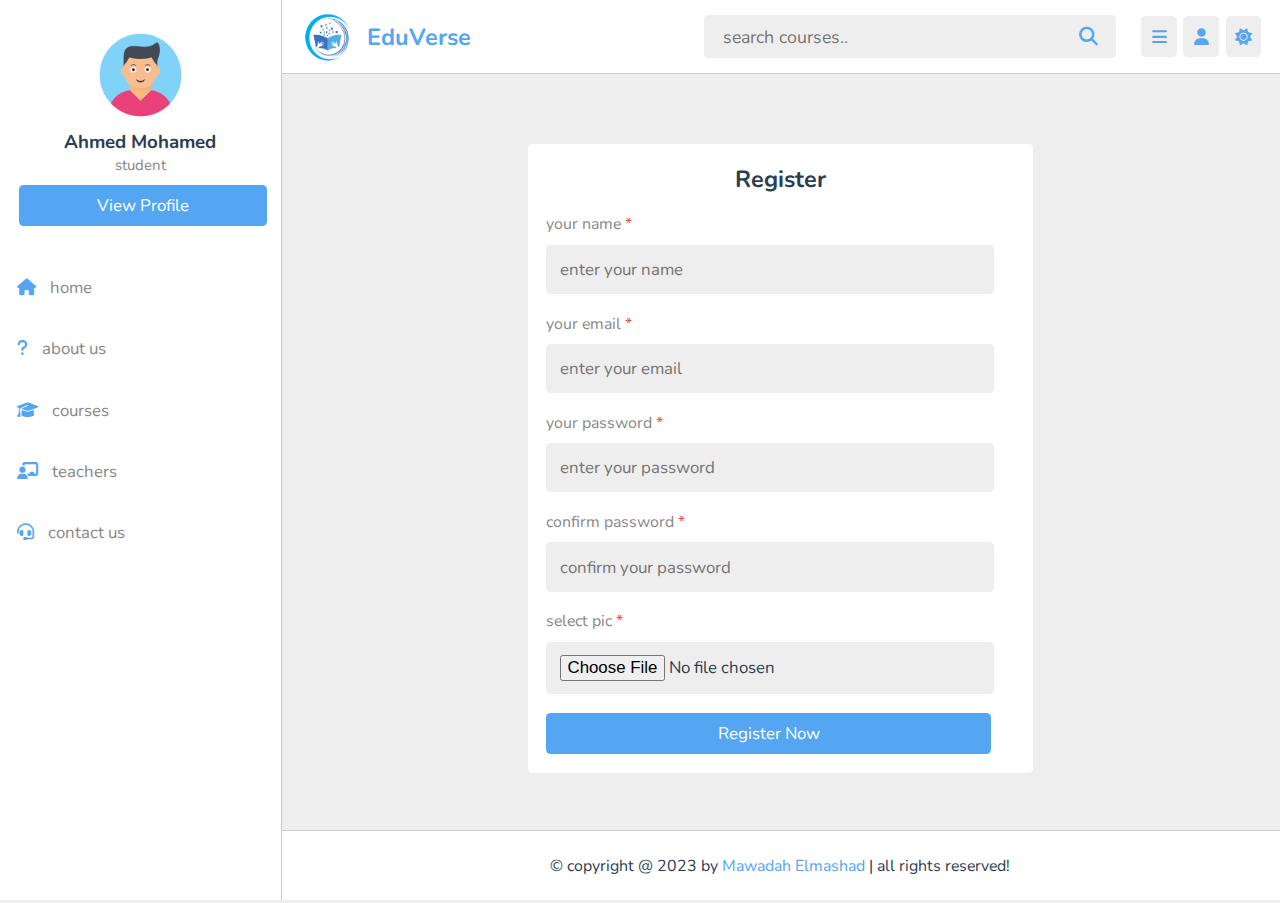
<file: register.html>
<!DOCTYPE html>
<html lang="en">
    <head>
        <meta charset="UTF-8">
        <meta http-equiv="X-UA-Compatible" content="IE=edge">
        <meta name="viewport" content="width=device-width, initial-scale=1.0">
        <title>register</title>
        <!-- font awesome cdn link  -->
        <link rel="stylesheet" href="https://cdnjs.cloudflare.com/ajax/libs/font-awesome/6.4.2/css/all.min.css">
        <!-- custom css file link  -->
        <link rel="stylesheet" href="css/style.css">
    </head>
    <body>
    <!-- start header  -->
    <header>
        <div class="flex">
            <a href="index.html" class="logo"><img src="images/Blue Modern Education Logo.png" alt="logo">EduVerse</a>
            <form action="" method="get" class="search-form">
                <input type="text" name="search_box" placeholder="search courses..">
                <button type="submit" class="fas fa-search" name="search-box"></button>
            </form>

            <div class="icons">
                <div id="menu-btn" class="fas fa-bars"></div>
                <div id="user-btn" class="fas fa-user"></div>
                <div id="search-btn" class="fas fa-search"></div>
                <div id="toggle-btn" class="fas fa-sun"></div>
            </div>
            <div class="profile">
                <img src="images/pic1.png" alt="">
                <h3>Ahmed Mohamed</h3>
                <span>student</span>
                <a href="profile.html" class="btn">View Profile</a>
                <div class="flex-btn">
                    <a href="login.html" class="option-btn">login</a>
                    <a href="register.html" class="option-btn">register</a>
                </div>
            </div>
        </div>
    </header>
   
    <!-- end header  -->
    <!-- start sidebar -->
    <div class="side-bar">
        <div class="close-side-bar">
            <i class="fas fa-times"></i>
        </div>
        <div class="profile">
            <img src="images/pic1.png" alt="">
            <h3>Ahmed Mohamed</h3>
            <span>student</span>
            <a href="profile.html" class="btn">View Profile</a>
        </div>

        <nav class="navbar">
            <a href="index.html"><i class="fas fa-home"></i><span>home</span></a>
            <a href="about.html"><i class="fas fa-question"></i><span>about us</span></a>
            <a href="courses.html"><i class="fas fa-graduation-cap"></i><span>courses</span></a>
            <a href="teachers.html"><i class="fas fa-chalkboard-user"></i><span>teachers</span></a>
            <a href="contact.html"><i class="fas fa-headset"></i><span>contact us</span></a>
        </nav>
    </div>
    <!-- end sidebar -->

    <!-- start register  -->
    <div class="form-container">
        <form action="" method="post" enctype="multipart/form-data">
            <h3>register</h3>
            <p>your name <span>*</span></p>
            <input type="text" name="name" placeholder="enter your name" maxlength="100" required class="box">
            <p>your email <span>*</span></p>
            <input type="email" name="email" placeholder="enter your email" maxlength="100"required  class="box">
            <p>your password <span>*</span></p>
            <input type="password" name="pass" placeholder="enter your password" maxlength="50" required  class="box">
            <p>confirm password <span>*</span></p>
            <input type="password" name="pass" placeholder="confirm your password" maxlength="50" required class="box">
            <p>select pic <span>*</span></p>
            <input type="file" name="image" accept="image/*" required class="box">
            <div class="center-btn">
            <input type="submit" name="submit" value="register now" class="inline-btn" id="register-btn">
        </div>
            


        </form>
    </div>

    <!-- end register  -->
























    <!-- Start footer  -->

    <footer class="footer">
        &copy; copyright @ 2023 by <span>Mawadah Elmashad</span> | all rights reserved!

    </footer>

    <!-- End footer  -->


    <!-- custom js file link  -->
    <script src="js/script.js"></script>
    </body>
</html>
</file>
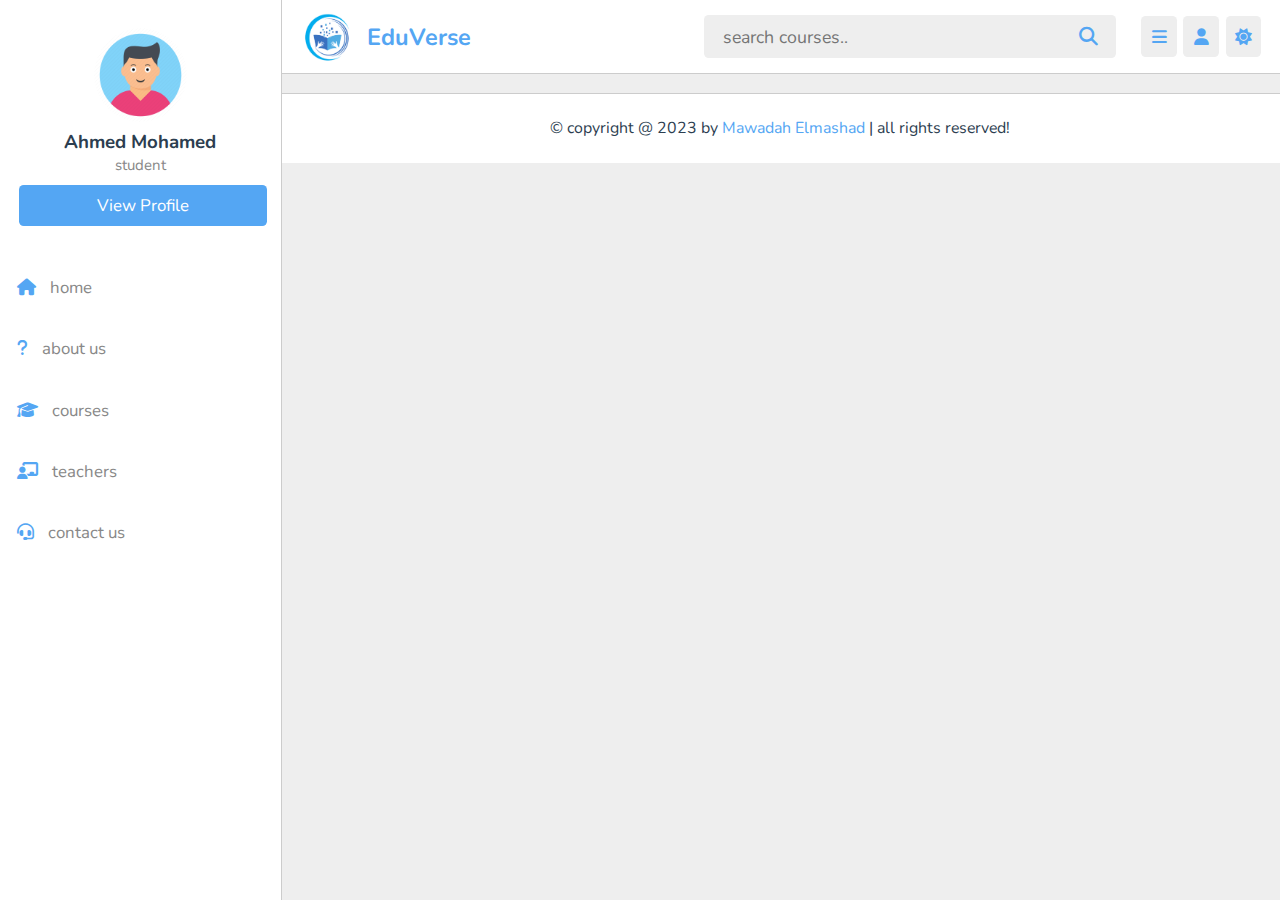
<file: teacher-profile.html>
<!DOCTYPE html>
<html lang="en">
<head>
    <meta charset="UTF-8">
    <meta http-equiv="X-UA-Compatible" content="IE=edge">
    <meta name="viewport" content="width=device-width, initial-scale=1.0">
    <title>teacher profile</title>
    <!-- font awesome cdn link  -->
    <link rel="stylesheet" href="https://cdnjs.cloudflare.com/ajax/libs/font-awesome/6.4.2/css/all.min.css">
    <!-- custom css file link  -->
    <link rel="stylesheet" href="css/style.css">
</head>
<body>
    <!-- start header  -->
    <header>
        <div class="flex">
            <a href="home.html" class="logo"><img src="images/Blue Modern Education Logo.png" alt="logo">EduVerse</a>
            <form action="" method="get" class="search-form">
                <input type="text" name="search_box" placeholder="search courses..">
                <button type="submit" class="fas fa-search" name="search-box"></button>
            </form>

            <div class="icons">
                <div id="menu-btn" class="fas fa-bars"></div>
                <div id="user-btn" class="fas fa-user"></div>
                <div id="search-btn" class="fas fa-search"></div>
                <div id="toggle-btn" class="fas fa-sun"></div>
            </div>
            <div class="profile">
                <img src="images/pic1.png" alt="">
                <h3>Ahmed Mohamed</h3>
                <span>student</span>
                <a href="profile.html" class="btn">View Profile</a>
                <div class="flex-btn">
                    <a href="login.html" class="option-btn">login</a>
                    <a href="register.html" class="option-btn">register</a>
                </div>
            </div>
        </div>
    </header>
   
    <!-- end header  -->
    <!-- start sidebar -->
    <div class="side-bar">
        <div class="close-side-bar">
            <i class="fas fa-times"></i>
        </div>
        <div class="profile">
            <img src="images/pic1.png" alt="">
            <h3>Ahmed Mohamed</h3>
            <span>student</span>
            <a href="profile.html" class="btn">View Profile</a>
        </div>

        <nav class="navbar">
            <a href="home.html"><i class="fas fa-home"></i><span>home</span></a>
            <a href="about.html"><i class="fas fa-question"></i><span>about us</span></a>
            <a href="courses.html"><i class="fas fa-graduation-cap"></i><span>courses</span></a>
            <a href="teachers.html"><i class="fas fa-chalkboard-user"></i><span>teachers</span></a>
            <a href="contact.html"><i class="fas fa-headset"></i><span>contact us</span></a>
        </nav>
    </div>
    <!-- end sidebar -->























    <!-- Start footer  -->

    <footer class="footer">
        &copy; copyright @ 2023 by <span>Mawadah Elmashad</span> | all rights reserved!

    </footer>

    <!-- End footer  -->


    <!-- custom js file link  -->
    <script src="js/script.js"></script>
</body>
</html>
</file>
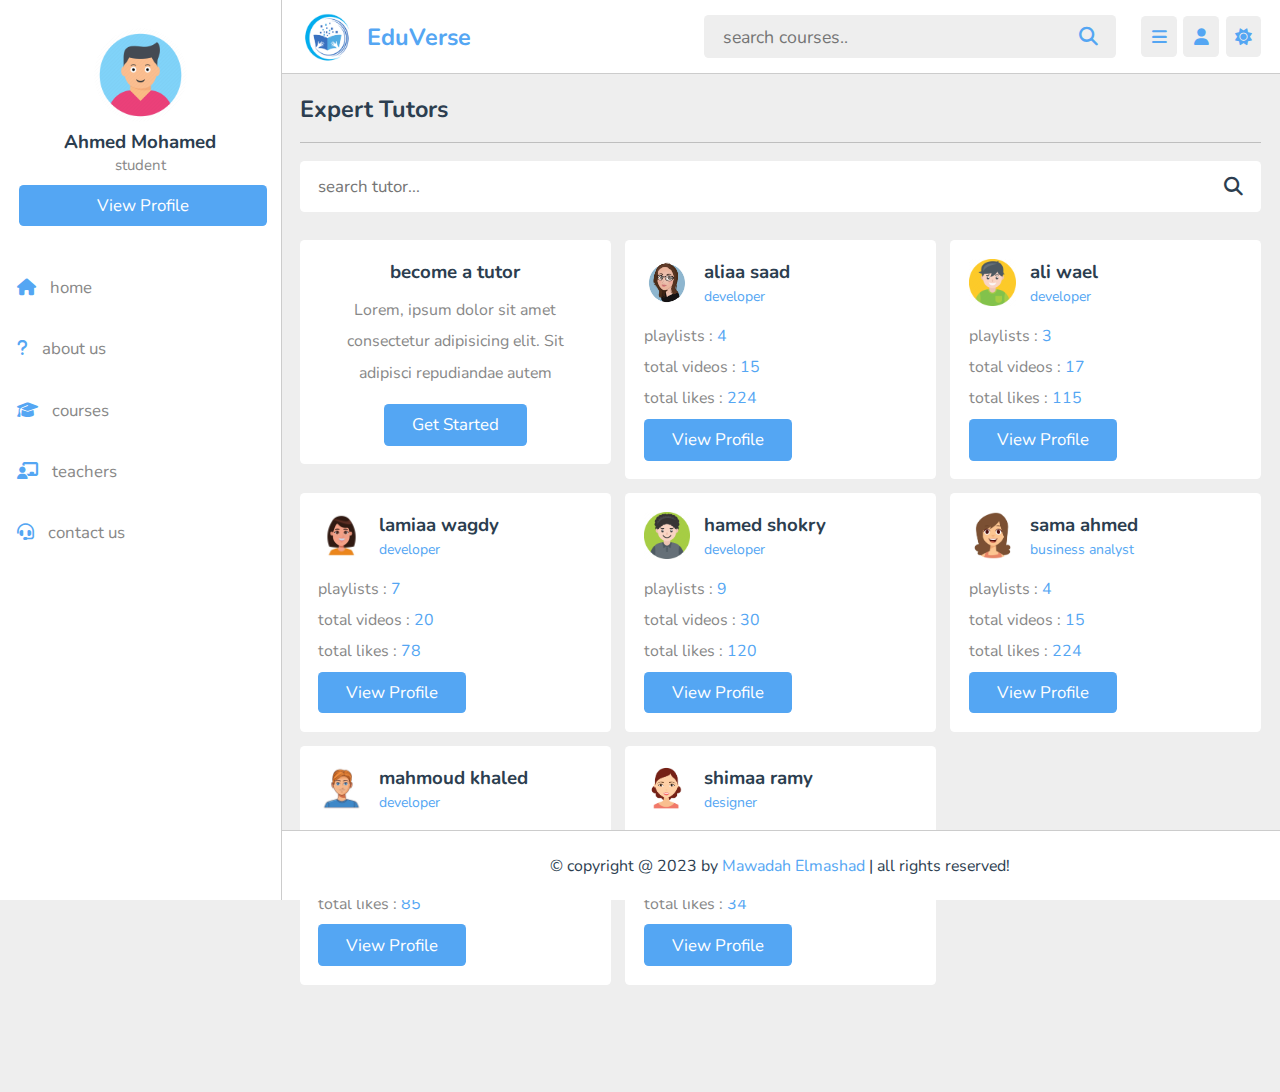
<file: teachers.html>
<!DOCTYPE html>
<html lang="en">
    <head>
        <meta charset="UTF-8">
        <meta http-equiv="X-UA-Compatible" content="IE=edge">
        <meta name="viewport" content="width=device-width, initial-scale=1.0">
        <title>teachers</title>
        <!-- font awesome cdn link  -->
        <link rel="stylesheet" href="https://cdnjs.cloudflare.com/ajax/libs/font-awesome/6.4.2/css/all.min.css">
        <!-- custom css file link  -->
        <link rel="stylesheet" href="css/style.css">
    </head>
    <body>
    <!-- start header  -->
    <header>
        <div class="flex">
            <a href="index.html" class="logo"><img src="images/Blue Modern Education Logo.png" alt="logo">EduVerse</a>
            <form action="" method="get" class="search-form">
                <input type="text" name="search_box" placeholder="search courses..">
                <button type="submit" class="fas fa-search" name="search-box"></button>
            </form>

            <div class="icons">
                <div id="menu-btn" class="fas fa-bars"></div>
                <div id="user-btn" class="fas fa-user"></div>
                <div id="search-btn" class="fas fa-search"></div>
                <div id="toggle-btn" class="fas fa-sun"></div>
            </div>
            <div class="profile">
                <img src="images/pic1.png" alt="">
                <h3>Ahmed Mohamed</h3>
                <span>student</span>
                <a href="profile.html" class="btn">View Profile</a>
                <div class="flex-btn">
                    <a href="login.html" class="option-btn">login</a>
                    <a href="register.html" class="option-btn">register</a>
                </div>
            </div>
        </div>
    </header>
   
    <!-- end header  -->
    <!-- start sidebar -->
    <div class="side-bar">
        <div class="close-side-bar">
            <i class="fas fa-times"></i>
        </div>
        <div class="profile">
            <img src="images/pic1.png" alt="">
            <h3>Ahmed Mohamed</h3>
            <span>student</span>
            <a href="profile.html" class="btn">View Profile</a>
        </div>

        <nav class="navbar">
            <a href="index.html"><i class="fas fa-home"></i><span>home</span></a>
            <a href="about.html"><i class="fas fa-question"></i><span>about us</span></a>
            <a href="courses.html"><i class="fas fa-graduation-cap"></i><span>courses</span></a>
            <a href="teachers.html"><i class="fas fa-chalkboard-user"></i><span>teachers</span></a>
            <a href="contact.html"><i class="fas fa-headset"></i><span>contact us</span></a>
        </nav>
    </div>
    <!-- end sidebar -->

    <!-- start teachers  -->

    <section class="teachers">
        <h1 class="heading">expert tutors</h1>
        <form action="" method="post" class="search-tutor">
            <input type="text" name="search_box" maxlength="100" placeholder="search tutor..." required>
            <button type="submit" name="search_tutor" class="fas fa-search"></button>

        </form>
        <div class="box-container">

            <div class="box offer">
                <h3>become a tutor</h3>
                <p>Lorem, ipsum dolor sit amet consectetur adipisicing elit. Sit adipisci repudiandae autem</p>
                <a href="register.html" class="inline-btn">get started</a>
            </div>
            <div class="box">
                <div class="tutor">
                    <img src="images/pic4.jpg" alt="">
                    <div>
                        <h3>aliaa saad</h3>
                        <span>developer</span>
                    </div>
                </div>
                <p>playlists : <span>4</span></p>
                <p>total videos : <span>15</span></p>
                <p>total likes : <span>224</span></p>
                <a href="#" class="inline-btn">view profile</a>

            </div>

            <div class="box">
                <div class="tutor">
                    <img src="images/pic2.png" alt="">
                    <div>
                        <h3>ali wael</h3>
                        <span>developer</span>
                    </div>
                </div>
                <p>playlists : <span>3</span></p>
                <p>total videos : <span>17</span></p>
                <p>total likes : <span>115</span></p>
                <a href="#" class="inline-btn">view profile</a>

            </div>

            <div class="box">
                <div class="tutor">
                    <img src="images/pic5.jpg" alt="">
                    <div>
                        <h3>lamiaa wagdy</h3>
                        <span>developer</span>
                    </div>
                </div>
                <p>playlists : <span>7</span></p>
                <p>total videos : <span>20</span></p>
                <p>total likes : <span>78</span></p>
                <a href="#" class="inline-btn">view profile</a>

            </div>

            <div class="box">
                <div class="tutor">
                    <img src="images/pic3.png" alt="">
                    <div>
                        <h3>hamed shokry</h3>
                        <span>developer</span>
                    </div>
                </div>
                <p>playlists : <span>9</span></p>
                <p>total videos : <span>30</span></p>
                <p>total likes : <span>120</span></p>
                <a href="#" class="inline-btn">view profile</a>

            </div>

            <div class="box">
                <div class="tutor">
                    <img src="images/pic9.jpg" alt="">
                    <div>
                        <h3>sama ahmed</h3>
                        <span>business analyst</span>
                    </div>
                </div>
                <p>playlists : <span>4</span></p>
                <p>total videos : <span>15</span></p>
                <p>total likes : <span>224</span></p>
                <a href="#" class="inline-btn">view profile</a>

            </div>

            <div class="box">
                <div class="tutor">
                    <img src="images/pic7.webp" alt="">
                    <div>
                        <h3>mahmoud khaled</h3>
                        <span>developer</span>
                    </div>
                </div>
                <p>playlists : <span>6</span></p>
                <p>total videos : <span>19</span></p>
                <p>total likes : <span>85</span></p>
                <a href="#" class="inline-btn">view profile</a>

            </div>

            <div class="box">
                <div class="tutor">
                    <img src="images/pic8.jpg" alt="">
                    <div>
                        <h3>shimaa ramy</h3>
                        <span>designer</span>
                    </div>
                </div>
                <p>playlists : <span>4</span></p>
                <p>total videos : <span>22</span></p>
                <p>total likes : <span>34</span></p>
                <a href="#" class="inline-btn">view profile</a>

            </div>

        </div>

    </section>
    <!-- end teachers  -->

    <!-- Start footer  -->

    <footer class="footer">
        &copy; copyright @ 2023 by <span>Mawadah Elmashad</span> | all rights reserved!

    </footer>

    <!-- End footer  -->

    <!-- custom js file link  -->
    <script src="js/script.js"></script>
    </body>
</html>
</file>
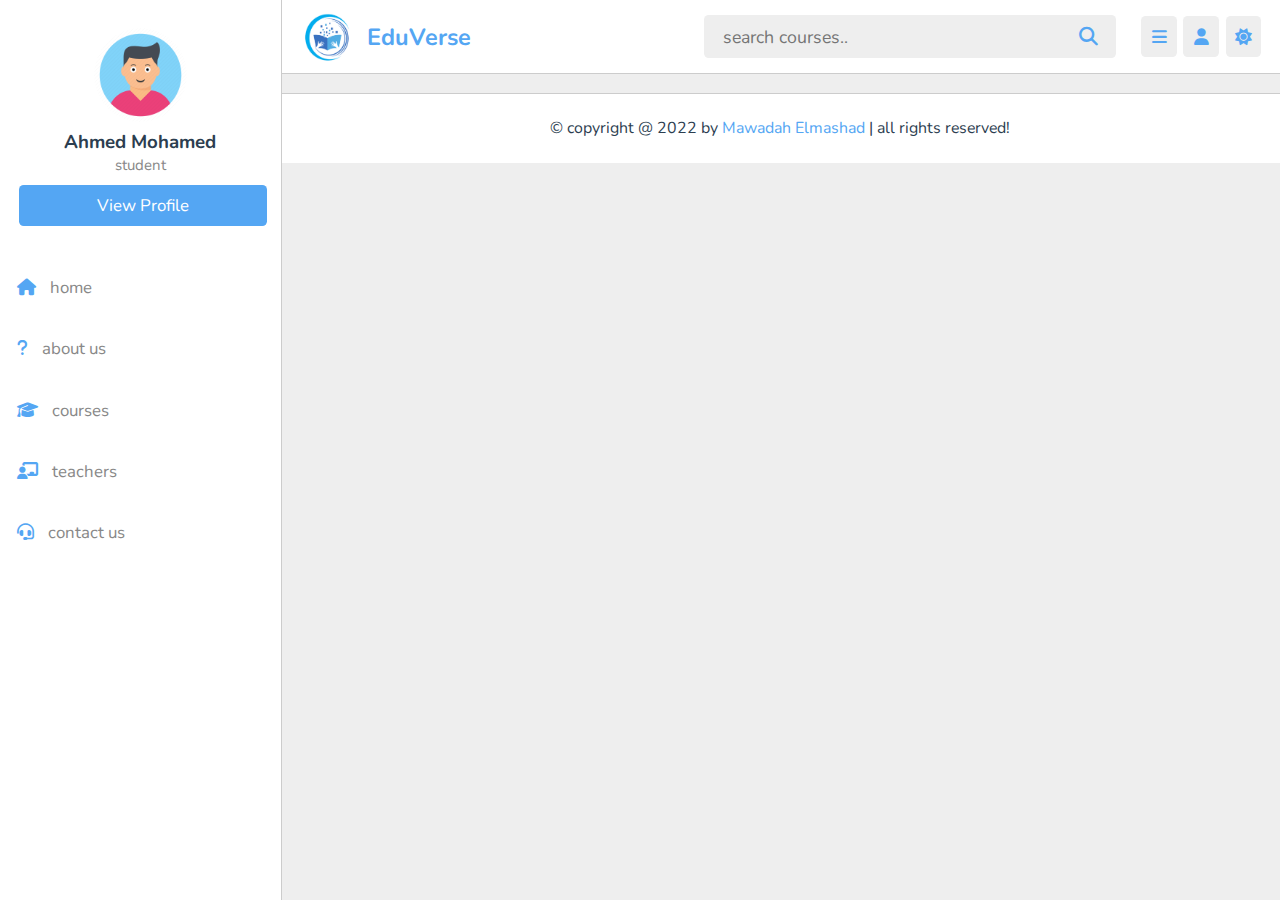
<file: update.html>
<!DOCTYPE html>
<html lang="en">
<head>
    <meta charset="UTF-8">
    <meta http-equiv="X-UA-Compatible" content="IE=edge">
    <meta name="viewport" content="width=device-width, initial-scale=1.0">
    <title>update</title>
    <!-- font awesome cdn link  -->
    <link rel="stylesheet" href="https://cdnjs.cloudflare.com/ajax/libs/font-awesome/6.4.2/css/all.min.css">
    <!-- custom css file link  -->
    <link rel="stylesheet" href="css/style.css">
</head>
<body>
    <!-- start header  -->
    <header>
        <div class="flex">
            <a href="home.html" class="logo"><img src="images/Blue Modern Education Logo.png" alt="logo">EduVerse</a>
            <form action="" method="get" class="search-form">
                <input type="text" name="search_box" placeholder="search courses..">
                <button type="submit" class="fas fa-search" name="search-box"></button>
            </form>

            <div class="icons">
                <div id="menu-btn" class="fas fa-bars"></div>
                <div id="user-btn" class="fas fa-user"></div>
                <div id="search-btn" class="fas fa-search"></div>
                <div id="toggle-btn" class="fas fa-sun"></div>
            </div>
            <div class="profile">
                <img src="images/pic1.png" alt="">
                <h3>Ahmed Mohamed</h3>
                <span>student</span>
                <a href="profile.html" class="btn">View Profile</a>
                <div class="flex-btn">
                    <a href="login.html" class="option-btn">login</a>
                    <a href="register.html" class="option-btn">register</a>
                </div>
            </div>
        </div>
    </header>
   
    <!-- end header  -->
    <!-- start sidebar -->
    <div class="side-bar">
        <div class="close-side-bar">
            <i class="fas fa-times"></i>
        </div>
        <div class="profile">
            <img src="images/pic1.png" alt="">
            <h3>Ahmed Mohamed</h3>
            <span>student</span>
            <a href="profile.html" class="btn">View Profile</a>
        </div>

        <nav class="navbar">
            <a href="home.html"><i class="fas fa-home"></i><span>home</span></a>
            <a href="about.html"><i class="fas fa-question"></i><span>about us</span></a>
            <a href="courses.html"><i class="fas fa-graduation-cap"></i><span>courses</span></a>
            <a href="teachers.html"><i class="fas fa-chalkboard-user"></i><span>teachers</span></a>
            <a href="contact.html"><i class="fas fa-headset"></i><span>contact us</span></a>
        </nav>
    </div>
    <!-- end sidebar -->























    <!-- Start footer  -->

    <footer class="footer">
        &copy; copyright @ 2022 by <span>Mawadah Elmashad</span> | all rights reserved!

    </footer>

    <!-- End footer  -->


    <!-- custom js file link  -->
    <script src="js/script.js"></script>
</body>
</html>
</file>
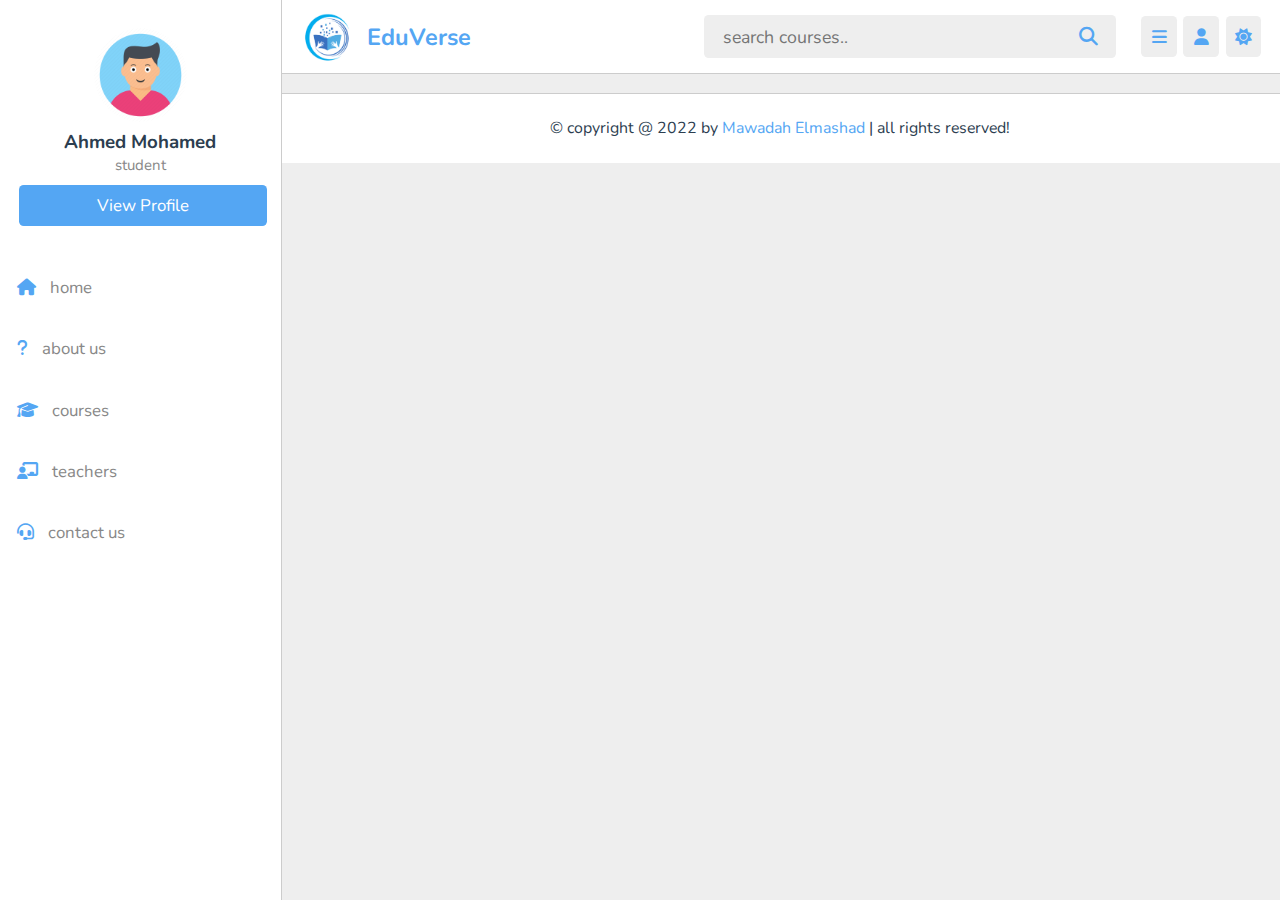
<file: watch-video.html>
<!DOCTYPE html>
<html lang="en">
<head>
    <meta charset="UTF-8">
    <meta http-equiv="X-UA-Compatible" content="IE=edge">
    <meta name="viewport" content="width=device-width, initial-scale=1.0">
    <title>watch video</title>
    <!-- font awesome cdn link  -->
    <link rel="stylesheet" href="https://cdnjs.cloudflare.com/ajax/libs/font-awesome/6.4.2/css/all.min.css">
    <!-- custom css file link  -->
    <link rel="stylesheet" href="css/style.css">
</head>
<body>
    <!-- start header  -->
    <header>
        <div class="flex">
            <a href="home.html" class="logo"><img src="images/Blue Modern Education Logo.png" alt="logo">EduVerse</a>
            <form action="" method="get" class="search-form">
                <input type="text" name="search_box" placeholder="search courses..">
                <button type="submit" class="fas fa-search" name="search-box"></button>
            </form>

            <div class="icons">
                <div id="menu-btn" class="fas fa-bars"></div>
                <div id="user-btn" class="fas fa-user"></div>
                <div id="search-btn" class="fas fa-search"></div>
                <div id="toggle-btn" class="fas fa-sun"></div>
            </div>
            <div class="profile">
                <img src="images/pic1.png" alt="">
                <h3>Ahmed Mohamed</h3>
                <span>student</span>
                <a href="profile.html" class="btn">View Profile</a>
                <div class="flex-btn">
                    <a href="login.html" class="option-btn">login</a>
                    <a href="register.html" class="option-btn">register</a>
                </div>
            </div>
        </div>
    </header>
   
    <!-- end header  -->
    <!-- start sidebar -->
    <div class="side-bar">
        <div class="close-side-bar">
            <i class="fas fa-times"></i>
        </div>
        <div class="profile">
            <img src="images/pic1.png" alt="">
            <h3>Ahmed Mohamed</h3>
            <span>student</span>
            <a href="profile.html" class="btn">View Profile</a>
        </div>

        <nav class="navbar">
            <a href="home.html"><i class="fas fa-home"></i><span>home</span></a>
            <a href="about.html"><i class="fas fa-question"></i><span>about us</span></a>
            <a href="courses.html"><i class="fas fa-graduation-cap"></i><span>courses</span></a>
            <a href="teachers.html"><i class="fas fa-chalkboard-user"></i><span>teachers</span></a>
            <a href="contact.html"><i class="fas fa-headset"></i><span>contact us</span></a>
        </nav>
    </div>
    <!-- end sidebar -->























    <!-- Start footer  -->

    <footer class="footer">
        &copy; copyright @ 2022 by <span>Mawadah Elmashad</span> | all rights reserved!

    </footer>

    <!-- End footer  -->


    <!-- custom js file link  -->
    <script src="js/script.js"></script>
</body>
</html>
</file>
<file: css/style.css>
/* google fonts  */
@import url('https://fonts.googleapis.com/css2?family=Nunito:wght@200;300;400;500;600&family=Open+Sans:wght@400;700&family=Pangolin&family=Poppins:wght@400;500;600&family=Work+Sans:wght@400;700&display=swap');
/* variables & global rules  */
:root{
    --main-color: rgb(84, 166, 243);
    --red:#e74c3c;
    --orange:#f39c12;
    --white:#fff;
    --black:#2c3e50;
    --light-color:#888;
    --light-bg:#eee;
    --border:.1rem solid rgba(0,0,0,.2);
}

*{
    font-family: 'Nunito', sans-serif;
    margin: 0;
    padding: 0;
    outline: none;
    border: none;
    text-decoration: none;
}

html{
    font-size: 58.5%;
    overflow-x: hidden;
}

body{
    background-color: var(--light-bg);
    padding-left: 30rem;
}

body.dark{
    --white:#222;
    --black:#fff;
    --light-color:#aaa;
    --light-bg:#333;
    --border:.1rem solid rgba(255,255,255,.2);
}

body.active{
    padding-left: 0;
}

section{
    padding: 2rem;
    max-width: 1200px;
    margin: 0 auto;
}

.btn,
.option-btn,
.delete-btn,
.inline-btn,
.inline-option-btn,
.inline-delete-btn{
    border-radius: .5rem;
    padding: 1rem 3rem;
    font-size: 1.8rem;
    color: var(--white);
    margin-top: 1rem;
    text-transform: capitalize;
    cursor: pointer;
    text-align: center;
}

.btn,
.option-btn,
.delete-btn{
    display: block;
    width: 79%;
}

.inline-btn,
.inline-option-btn,
.inline-delete-btn{
    display: inline-block;
}

.btn,
.inline-btn{
    background-color: var(--main-color);
}

.option-btn,
.inline-option-btn{
    background-color: var(--orange);
}

.delete-btn,
.inline-delete-btn{
    background-color: var(--red);
}

.btn:hover,
.option-btn:hover,
.delete-btn:hover,
.inline-btn:hover,
.inline-option-btn:hover,
.inline-delete-btn:hover{
    background-color: var(--black);
    color: var(--white);
}

.flex-btn{
    display: flex;
    gap: 1rem;
}

.heading{
    padding-bottom: 1.8rem;
    border-bottom: var(--border);
    font-size: 2.5rem;
    color: var(--black);
    text-transform: capitalize;
    margin-bottom: 2rem;
}

header{
    border-bottom: var(--border);
    background-color: var(--white);
    position: sticky;
    top: 0;
    left: 0;
    right: 0;
    z-index: 1000;
}

.contain{
    display: flex;
    align-items: center;
    justify-content: space-between;
}

header .flex{
    padding: 1.1rem 2rem;
    position: relative;
    display: flex;
    align-items: center;
    justify-content: space-between;
}

header .flex .logo{
    width: 40%;
    font-size: 2.5rem;
    color: var(--main-color);
    font-weight: bolder;
    display: flex;
    align-items: center;
    gap: 1rem;
}

header .logo img{
    width: 15%;
    border-radius: 50%;
    padding-top: 0;
}

header .flex .search-form{
    width: 40rem;
    border-radius: .5rem;
    display: flex;
    align-items: center;
    gap: 1.5rem;
    padding: 1rem 2rem;
    background-color: var(--light-bg);
}

#search-btn{
    display: none;
}

header .flex .search-form input{
    width: 100%;
    background: none;
    font-size: 1.9rem;
    color: var(--black);
}

header .flex .search-form button{
    font-size: 2rem;
    color: var(--main-color);
    cursor: pointer;
    background: none;
}

header .flex .search-form button:hover{
    color: var(--black);
}

header .flex .search-form button:hover{
    cursor: pointer;
}

header .flex .icons div{
    font-size: 1.8rem;
    color: var(--main-color);
    border-radius: .5rem;
    height: 4.3rem;
    cursor: pointer;
    width: 3.8rem;
    line-height: 4.4rem;
    background-color: var(--light-bg);
    text-align: center;
    margin-left: .5rem;
}

header .flex .icons div:hover{
    background-color: var(--black);
    color: var(--white);
}

header .flex .profile{
    position: absolute;
    top: 120%;
    right: 2rem;
    background-color: var(--white);
    border-radius: .5rem;
    padding: 2rem;
    text-align: center;
    width: 30rem;
    transform: scale(0);
    transform-origin: top right;
    transition: .2s linear;
}

header .flex .profile.active{
    transform: scale(1);
}

header .flex .profile img{
    height: 10rem;
    width: 10rem;
    border-radius: 50%;
    object-fit: cover;
    margin-bottom: .5rem;
}

header .flex .profile h3{
    font-size: 2rem;
    color: var(--black);
}

header .flex .profile span{
    font-size: 1.6rem;
    color: var(--light-color);
}

.side-bar{
    position: fixed;
    top: 0;
    left: 0;
    height: 100vh;
    width: 30rem;
    z-index: 1300;
    background-color: var(--white);
    border-right: var(--border);
}

.close-side-bar{
    text-align: right;
    padding: 2rem;
    padding-bottom: 0;
    display: none;
}

.close-side-bar i{
    height: 4rem;
    width: 3.8rem;
    line-height: 4.4rem;
    font-size: 2rem;
    color: var(--white);
    cursor: pointer;
    background-color: var(--red);
    text-align: center;
    border-radius: .5rem;
}

.close-side-bar i:hover{
    background-color: var(--black);
}

.side-bar .profile{
    padding: 3rem 2rem;
    text-align: center;
}

.side-bar .profile img{
    height: 10rem;
    width: 10rem;
    border-radius: 50%;
    object-fit: cover;
    margin-bottom: .5rem;
}

.side-bar .profile h3{
    font-size: 2rem;
    color: var(--black);
}

.side-bar .profile span{
    font-size: 1.6rem;
    color: var(--light-color);
}

.side-bar .navbar a{
    display: block;
    padding: 1.8rem;
    margin: .5rem 0;
    font-size: 1.8rem;
}

.side-bar .navbar a i{
    color: var(--main-color);
    margin-right: 1.5rem;
    transition: .2s linear;
}

.side-bar .navbar a span{
    color: var(--light-color);
}

.side-bar .navbar a:hover{
    background-color: var(--light-bg);
}

.side-bar .navbar a:hover i{
    margin-right: 2.5rem;
}

.side-bar.active{
    left: -31rem;
}

.quick-select .box-container{
    display: grid;
    grid-template-columns: repeat(auto-fit, minmax(25rem, 1fr));
    gap: 1rem;
    align-items: flex-start;
    justify-content: center;
}

.quick-select .box-container .box{
    border-radius: .5rem;
    background-color: var(--white);
    padding: 2rem;
}

.quick-select .box-container .box .title{
    font-size: 2rem;
    color: var(--black);
}

.quick-select .box-container .box p{
    line-height: 1.3;
    padding-top: 1.5rem;
    color: var(--light-color);
    font-size: 1.5rem;
}

.quick-select .box-container .box span{
    color: var(--main-color);
}

.quick-select .box-container .tutor{
    text-align: center;
}

.quick-select .box-container .tutor p{
    padding-bottom: 1rem;
}

.quick-select .box-container .box .flex{
    display: flex;
    flex-wrap: wrap;
    gap: 1rem;
    padding-top: 1.5rem;
}

.quick-select .box-container .box .flex a{
    padding: 1rem 1.5rem;
    border-radius: .5rem;
    font-size: 1.6rem;
    background-color: var(--light-bg);
}

.quick-select .box-container .box .flex i{
    margin-right: 1rem;
    color: var(--black);
}

.quick-select .box-container .box .flex a span{
    color: var(--light-color);
}

.quick-select .box-container .box .flex a:hover{
    background-color: var(--black);
}

.quick-select .box-container .box .flex a:hover i{
    color: var(--white);
}

.quick-select .box-container .box .flex a:hover span{
    color: var(--white);
}

/* start courses  */

.courses .box-container{
    display: grid;
    grid-template-columns: repeat(auto-fit, minmax(25rem, 1fr));
    gap: 1rem;
    align-items: flex-start;
    justify-content: center;
}

.courses .box-container .box{
    border-radius: .5rem;
    background-color: var(--white);
    padding: 2rem;
}

.courses .box-container .box .tutor{
    margin-bottom: 2rem;
    display: flex;
    align-items: center;
    gap: 2rem;
}

.courses .box-container .box .tutor img{
    width: 5rem;
    height: 5rem;
    border-radius: 50%;
    object-fit: cover;
}

.courses .box-container .box .tutor h3{
    font-size: 2rem;
    color: var(--black);
    margin-bottom: .2rem;
}

.courses .box-container .box .tutor span{
    font-size: 1.5rem;
    color: var(--light-color);
}

.courses .box-container .box .thumb{
    width: 85%;
    border-radius: .5rem;
    height: 20rem;
    object-fit: cover;
}
.courses .box-container .box .title{
    font-size: 2rem;
    color: var(--black);
    margin-top: .5rem;
    padding: .5rem 0;
}

.courses .more-btn{
    margin-top: 2rem;
    text-align: center;
}

/* end courses  */

/* start teachers  */

.teachers .search-tutor{
    margin-bottom: 3rem;
    display: flex;
    align-items: center;
    gap: 1.5rem;
    padding: 1.5rem 2rem;
    background-color: var(--white);
    border-radius: .5rem;
}

.teachers .box-container{
    display: grid;
    grid-template-columns: repeat(auto-fit, minmax(30rem, 1fr));
    gap: 1.5rem;
    align-items: flex-start;
    justify-content: center;
}

.teachers .box-container .box{
    border-radius: .5rem;
    padding: 2rem;
    background-color: var(--white);
}

.teachers .box-container .box .tutor{
    display: flex;
    margin-bottom: 1rem;
    align-items: center;
    gap: 1.5rem;
}
.teachers .box-container .box .tutor img{
    height: 5rem;
    width: 5rem;
    object-fit: cover;
}

.teachers .box-container .box .tutor h3{
    color: var(--black);
    font-size: 2rem;
    margin-bottom: .2rem;
}

.teachers .box-container .box .tutor span{
    color: var(--main-color);
    font-size: 1.5rem;
}

.teachers .box-container .box p{
    padding-top: 1rem;
    font-size: 1.7rem;
    color: var(--light-color);
}

.teachers .box-container .box p span{
    color: var(--main-color);
}

.teachers .box-container .offer{
    text-align: center;
}

.teachers .box-container .offer h3{
    font-size: 2rem;
    color: var(--black);
}

.teachers .box-container .offer p{
    line-height: 2;
    padding-bottom: .5rem;
}

.teachers .search-tutor input{
    width: 100%;
    font-size: 1.8rem;
    color: var(--black);
    background: none;
}

.teachers .search-tutor button{
    font-size: 2rem;
    cursor: pointer;
    color: var(--black);
    background: none;
}

.teachers .search-tutor button:hover{
    color: var(--main-color);
}
/* end teachers  */

/* start about  */
.about .row{
    display: flex;
    align-items: center;
    gap: 1.5rem;
    flex-wrap: wrap;
    padding-top: 8rem;
}

.about .row .image{
    flex: 1 1 40rem;
}

.about .row .image img{
    width: 70%;
    height: 30rem;
    padding-left: 5rem;
} 

.about .row .content{
    flex: 1 1 40rem
}

.about .row .content h3{
    font-size: 2.5rem;
    color: var(--black);
}

.about .row .content p{
    line-height: 2;
    font-size: 1.7rem;
    color: var(--light-color);
    padding: 1rem 0;
}

.about .box-container{
    margin-top: 3rem;
    display: flex;
    gap: 2rem;
    flex-wrap: wrap;
}

.about .box-container .box{
    flex: 1 1 20rem;
    display: flex;
    background-color: var(--white);
    border-radius: .5rem;
    padding: 2rem;
    align-items: center;
    gap: 2rem;
}

.about .box-container .box i{
    font-size: 3rem;
    color: var(--main-color);
}

.about .box-container .box h3{
    color: var(--main-color);
    font-size: 2rem;
    margin-bottom: .2rem;
}

.about .box-container .box span{
    font-size: 1.5rem;
    color: var(--light-color);
}
/* end about  */
 /* start contact  */
.contact .row{
    display: flex;
    align-items: center;
    gap: 1.5rem;
    flex-wrap: wrap;
}

.contact .row .image{
    flex: 1 1 40rem;
}

.contact .row .image img{
    width: 70%;
    height: 30rem;
    padding-left: 5rem;
    border-radius: 50%;
} 

.contact .row form{
    flex: 1 1 30rem;
    background-color: var(--white);
    border-radius: .5rem;
    padding: 2rem;
    text-align: center;
}

.contact .row form h3{
    font-size: 2.5rem;
    margin-bottom: 1rem;
    color: var(--black);
}

.contact .row form .box{
    width: 90%;
    margin: 1rem 0;
    border-radius: .5rem;
    background-color: var(--light-bg);
    padding: 1.4rem;
    color: var(--black);
    font-size: 1.8rem;
}

.contact .row form textarea{
    height: 20rem;
    resize: none;
}

.contact .box-container{
    margin-top: 3rem;
    display: flex;
    align-items: flex-start;
    gap: 1.5rem;
    flex-wrap: wrap;
}

.contact .box-container .box{
    flex: 1 1 30rem;
    border-radius: .5rem;
    background-color: var(--white);
    padding: 2rem;
    text-align: center;
}

.contact .box-container .box i{
    font-size: 3rem;
    color: var(--main-color);
    margin-bottom: 1rem;
}

.contact .box-container .box h3{
    margin: 1.5rem 0;
    font-size: 2rem;
    color: var(--black);
}

.contact .box-container .box a{
    display: block;
    margin-top: 1rem;
    font-size: 1.7rem;
    color: var(--light-color);
    line-height: 1.5;
}

.contact .box-container .box a:hover{
    text-decoration: underline;
    color: var(--main-color);
}
 /* end contact  */

/* start profile  */

.profile .details{
    background-color: var(--white);
    border-radius: .5rem;
    padding: 2rem;
}

.profile .details .user{
    text-align: center;
    margin-bottom: 2rem;
}

.profile .details .user img{
    height: 10rem;
    width: 10rem;
    border-radius: 50%;
    object-fit: cover;
    margin-bottom: .5rem;
}

.profile .details .user h3{
    font-size: 2rem;
    margin: .5rem 0;
    color: var(--black);
}

.profile .details .user p{
    font-size: 1.7rem;
    color: var(--light-color);
}
.profile .details .box-container{
    display: flex;
    flex-wrap: wrap;
    align-items: flex-end;
    gap: 1rem;
}

.profile .details .box-container .box{
    background-color: var(--light-bg);
    border-radius: .5rem;
    padding: 2rem;
    flex: 1 1 20rem;
}

.profile .details .box-container .box .flex{
    display: flex;
    align-items: center;
    gap: 1.5rem;
    margin-bottom: 1rem;
}

.profile .details .box-container .box .flex i{
    height: 4.5rem;
    width: 4.5rem;
    border-radius: .5rem;
    background-color: var(--white);
    line-height: 4.4rem;
    font-size: 2rem;
    color: var(--main-color);
    text-align: center;
}

.profile .details .box-container .box .flex h3{
    font-size: 2rem;
    color: var(--main-color);
    margin-bottom: .2rem;
}

.profile .details .box-container .box .flex span{
    font-size: 1.5rem;
    color: var(--light-color);
}
/* end profile  */

/* start register  */
.form-container{
    display: flex;
    align-items: center;
    justify-content: center;
    min-height: calc(100vh - 20rem);
    padding-top: 3rem;
}

.form-container form{
    background-color: var(--white);
    border-radius: .5rem;
    padding: 2rem;
    width: 50rem;
}

.form-container form h3{
    text-align: center;
    text-transform: capitalize;
    font-size: 2.5rem;
    margin-bottom: 1rem;
    color: var(--black);
}
#register-btn{
    width: 95%;
}

.form-container form p{
    padding-top: 1rem;
    font-size: 1.7rem;
    color: var(--light-color);
}

.form-container form p span{
    color: var(--red);
}

.form-container form .box{
    width: 90%;
    border-radius: .5rem;
    margin: 1rem 0;
    font-size: 1.8rem;
    color: var(--black);
    padding: 1.4rem;
    background-color: var(--light-bg);
}
/* end register  */

/* start assesment  */
.form-container li{
    list-style: none;
}
.form-container .assesment p{
    padding-bottom: 1.5rem;
    color: var(--black);
}
.form-container .assesment label{
    font-size: 1.7rem;
    color: var(--light-color);
}

/* end assesment  */

/* start footer  */
.footer{
    position: sticky;
    bottom: 0;
    right: 0;
    left: 0;
    background-color: var(--white);
    border-top: var(--border);
    padding: 2.5rem 2rem;
    text-align: center;
    color: var(--black);
    font-size: 1.7rem;
    margin-top: 2rem;
    z-index: 1000;
    /* margin-top: 80vh; */
}

.footer span{
    color: var(--main-color);
}

/* end footer  */

/* media queries */
@media (max-width:1200px){
    body{
        padding-left: 0;
    }
    .side-bar{
        transition: .2s linear;
        left: -30rem;
    }
    .side-bar.active{
        left: 0;
        box-shadow: 0 0 0 100vw rgba(0,0,0,.5);
    }
    .close-side-bar{
        display: block;
    }
}
@media (max-width:991px){
    html{
        font-size: 52%;
    }
}

@media (max-width:831px){
    #search-btn{
        display: inline-block;
    }
    header .flex .search-form{
        position: absolute;
        top: 99%;
        left: 0;
        right: 0;
        width: auto;
        border-top: var(--border);
        border-bottom: var(--border);
        background-color: var(--white);
        clip-path: polygon(0 0, 100% 0, 100% 0, 0 0);
        transition: .2s linear;
    }
    
header .flex .search-form.active{
    clip-path: polygon(0 0, 100% 0, 100% 100%, 0 100%);
}
    header .logo{
        font-size: .2rem;
    }
    header .icons{
        font-size: 1rem;
    }
    
    header .logo img{
        width: 33%;
    }
}

@media (max-width:450px){
    html{
        font-size: 49%;
    }

    .heading{
        font-size: 2rem;
    }

    .flex-btn{
        flex-flow: column;
        gap: 0;
    }
}
</file>
